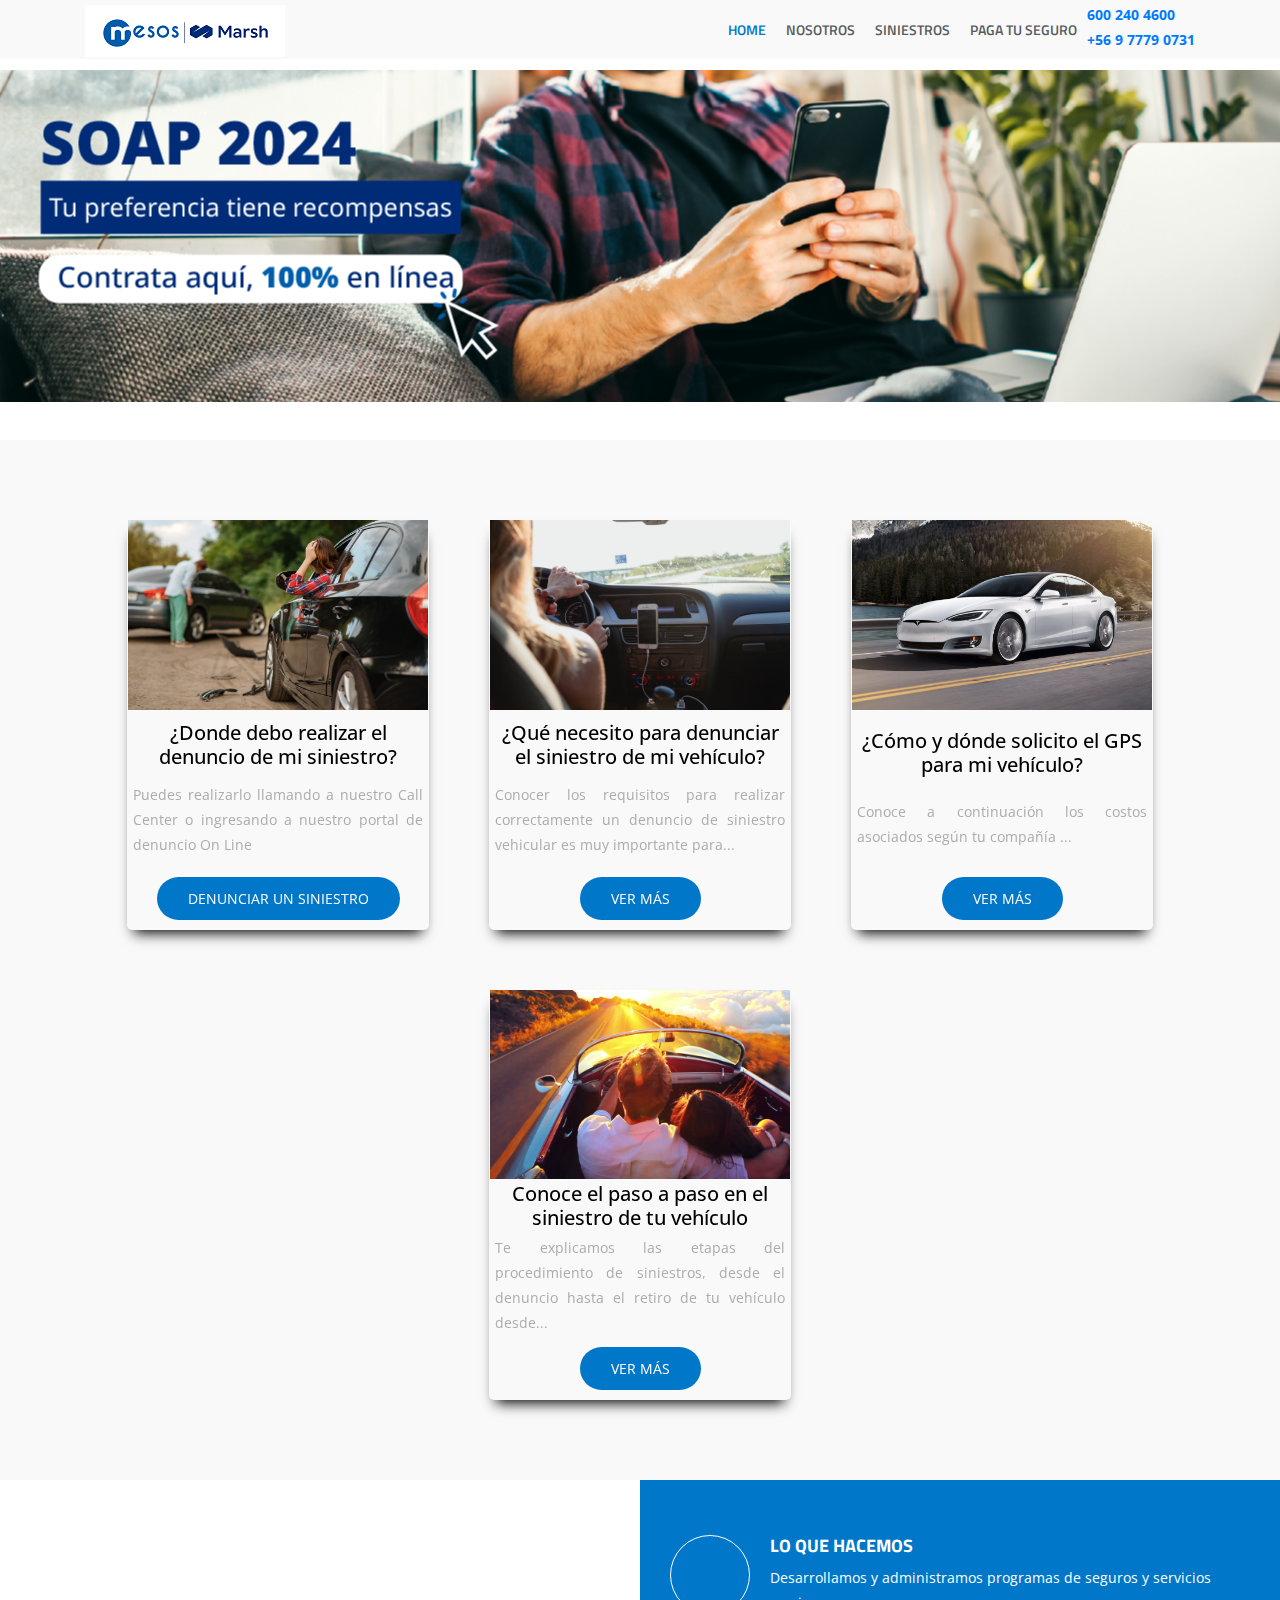
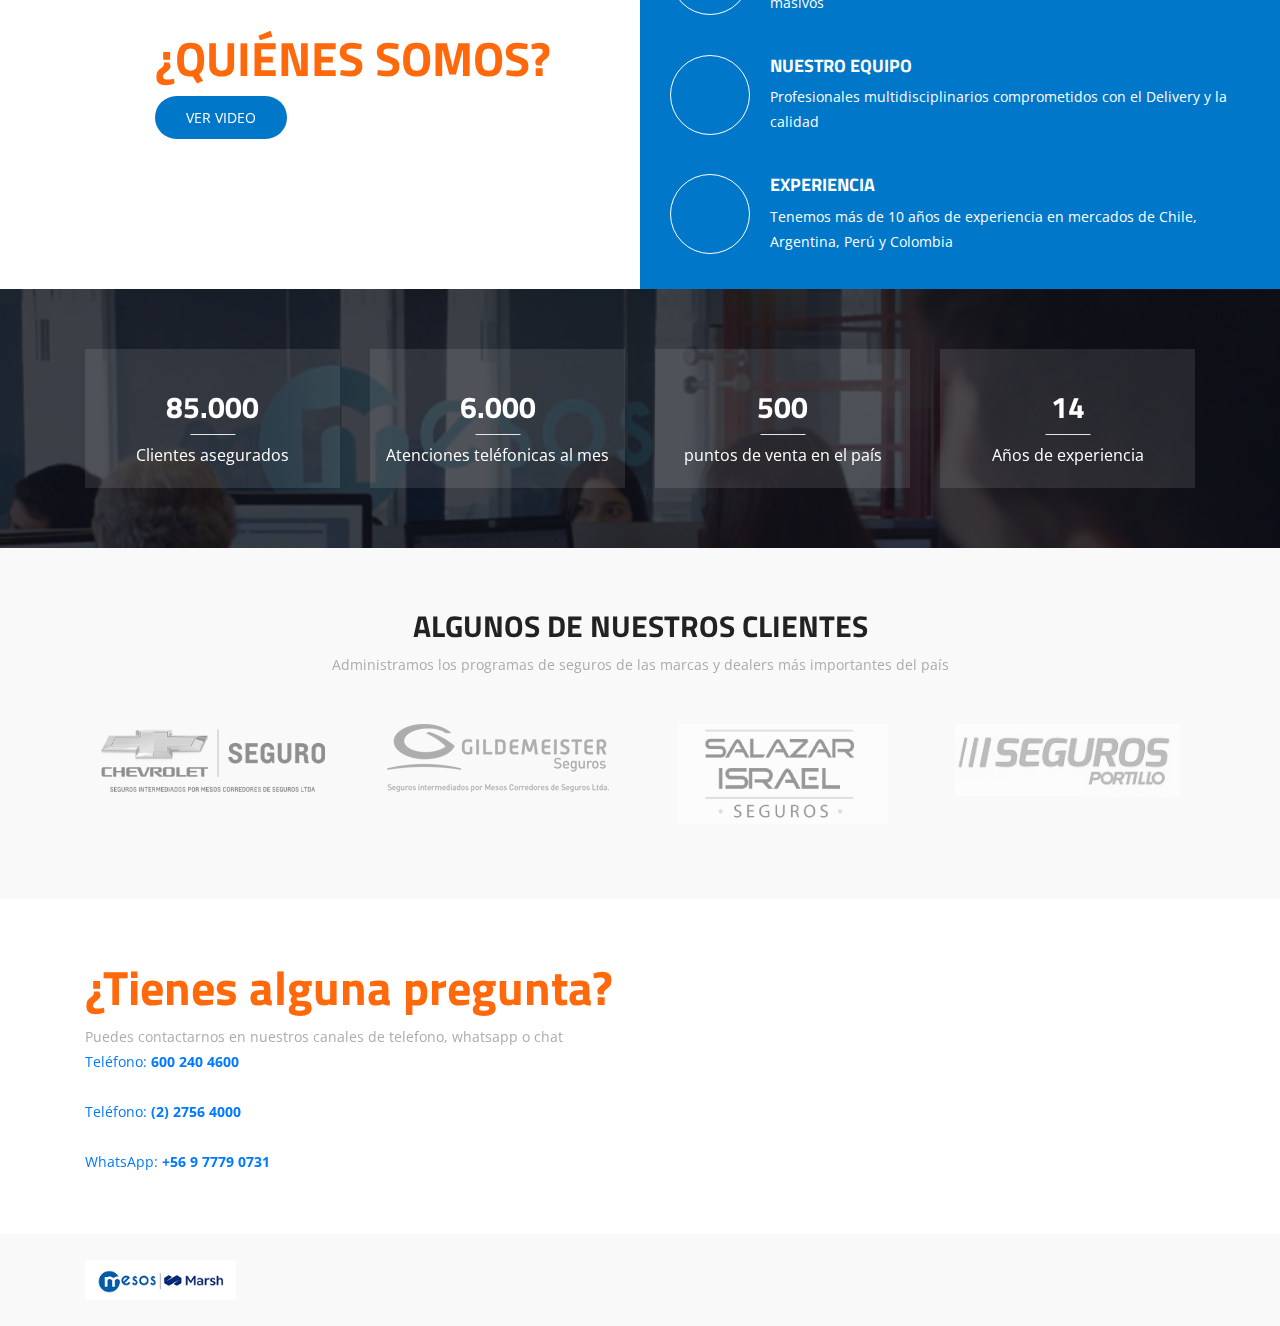
<file: Mesos/index.html>
<!DOCTYPE html>
<html lang="en">
  <head>


    <!-- Required meta tags -->
    <script src="https://assets.flex.twilio.com/releases/flex-webchat-ui/2.9.1/twilio-flex-webchat.min.js" integrity="sha512-yBmOHVWuWT6HOjfgPYkFe70bboby/BTj9TGHXTlEatWnYkW5fFezXqW9ZgNtuRUqHWrzNXVsqu6cKm3Y04kHMA==" crossorigin  ></script> 
   <!-- <script src="assets/js/twilio-flex-webchat.min.js" integrity="sha512-yBmOHVWuWT6HOjfgPYkFe70bboby/BTj9TGHXTlEatWnYkW5fFezXqW9ZgNtuRUqHWrzNXVsqu6cKm3Y04kHMA==" crossorigin  nonce="rAnd0m"></script>-->
    <meta charset="utf-8">
    <meta http-equiv="Cache-control" content="public">
    <meta name="viewport" content="width=device-width, initial-scale=1, shrink-to-fit=no">
    <!---<meta http-equiv="Content-Security-Policy" content="default-src *;
    img-src * 'self' data: https: http:;
    script-src 'self'  *;
    style-src  'self' *">
	
<!-- Google Tag Manager 
<script nonce='rAnd0m'>(function(w,d,s,l,i){w[l]=w[l]||[];w[l].push({'gtm.start':
  new Date().getTime(),event:'gtm.js'});var f=d.getElementsByTagName(s)[0],
  j=d.createElement(s),dl=l!='dataLayer'?'&l='+l:'';j.async=true;j.src=
  'https://www.googletagmanager.com/gtm.js?id='+i+dl;var n=d.querySelector('[nonce]');
  n&&j.setAttribute('nonce',n.nonce||n.getAttribute('nonce'));f.parentNode.insertBefore(j,f);
  })(window,document,'script','dataLayer','GTM-KR6VJGJ');</script>



<script nonce='rAnd0m'>(function(w,d,s,l,i){w[l]=w[l]||[];w[l].push({'gtm.start':
  new Date().getTime(),event:'gtm.js'});var f=d.getElementsByTagName(s)[0],
  j=d.createElement(s),dl=l!='dataLayer'?'&l='+l:'';j.async=true;j.src=
  'https://www.googletagmanager.com/gtm.js?id='+i+dl;var n=d.querySelector('[nonce]');
  n&&j.setAttribute('nonce',n.nonce||n.getAttribute('nonce'));f.parentNode.insertBefore(j,f);
  })(window,document,'script','dataLayer','GTM-TJVGHRG');</script>
  End Google Tag Manager -->


    <title>Mesos Seguros</title>

<link rel="shortcut icon" href="/favicon.ico" type="image/x-icon">
<link rel="icon" href="/favicon.ico" type="image/x-icon">

    <!-- Bootstrap CSS -->
    <link rel="stylesheet"   href="assets/css/bootstrap.min.css" >
    <!-- Icon 
    <link rel="stylesheet"  href="assets/fonts/line-icons.css">-->
    <!-- Slicknav -->
    <link rel="stylesheet" href="assets/css/slicknav.css">
    <!-- Owl carousel -->
    <link rel="stylesheet"  href="assets/css/owl.carousel.min.css">
    <link rel="stylesheet"  href="assets/css/owl.theme.css">
    
    <link rel="stylesheet" href="assets/css/magnific-popup.css">
    <link rel="stylesheet"  href="assets/css/nivo-lightbox.css">
    <!-- Animate -->
    <link rel="stylesheet"  href="assets/css/animate.css">
    <!-- Main Style -->
    <link rel="stylesheet"  href="assets/css/main.css">
    <!-- Responsive Style -->
    <link rel="stylesheet"  href="assets/css/responsive.css">
    <!-- Style lamding-->
    <link rel="stylesheet" href="assets/css/style-landing.css">

  </head>
  <body>
	<!-- Google Tag Manager (noscript) -->
	<noscript><iframe src="https://www.googletagmanager.com/ns.html?id=GTM-KR6VJGJ"
	height="0" width="0" style="display:none;visibility:hidden"></iframe></noscript>
	<!-- End Google Tag Manager (noscript) -->
	 <!-- Google Tag Manager (noscript) -->
	<noscript><iframe src="https://www.googletagmanager.com/ns.html?id=GTM-TJVGHRG"
	height="0" width="0" style="display:none;visibility:hidden"></iframe></noscript>
	<!-- End Google Tag Manager (noscript) -->
    <!-- Header Area wrapper Starts -->
    <header id="header-wrap">
      <!-- Navbar Start -->
      <nav class="navbar navbar-expand-md bg-inverse fixed-top scrolling-navbar">
        <div class="container">
          <!-- Brand and toggle get grouped for better mobile display -->
          <a href="index.html" class="navbar-brand"><img src="assets/img/logo.png" alt=""></a>       
          <button class="navbar-toggler" type="button" data-toggle="collapse" data-target="#navbarCollapse" aria-controls="navbarCollapse" aria-expanded="false" aria-label="Toggle navigation">
            <i class="lni-menu"></i>
          </button>
          <div class="collapse navbar-collapse" id="navbarCollapse">
            <ul class="navbar-nav mr-auto w-100 justify-content-end clearfix">
              <li class="nav-item active">
                <a class="nav-link" href="#hero-area">
                  Home
                </a>
              </li>
              <li class="nav-item">
                <a class="nav-link" href="#feature">
                  Nosotros
                </a>
              </li>
              <li class="nav-item">
                <a class="nav-link" href="https://denuncio.mesos.cl/DenuncioWeb/?token=1234&utm_source=MesosCL&utm_medium=BotonDenunciarHome1&utm_campaign=Derivacion" target="_blank">
                  Siniestros
                </a>
              </li>
                   <li class="nav-item">
                <a href="https://www.mesos.cl/PagaTuSeguro/?utm_source=MesosCL&utm_medium=BotonPagarHome&utm_campaign=Derivacion" target="_blank" class="nav-link" >
                  PAGA TU SEGURO
                </a>
              </li>
			  <li class="nav-item float-right">     
				<i class="lni-phone-handset"></i><a href="#"><strong> 600 240 4600</strong> </a> </br>
				<i class="lni-bubble"></i> <a href="https://wa.me/56977790731" target="_blank" ><strong> +56 9 7779 0731</strong> </a></li>
            </ul>
          </div>
        </div>
      </nav>
      <!-- Navbar End -->

      <!-- Hero Area Start -->
      <div id="hero-area-Soap_1" class="hero-area-bg" href="https://marsh.soapcorredores.cl/home" target="_blank">
        <div class="container">
          <div class="row">
            <div class="col-md-12 col-sm-12">
              <div class="contents text-center">
				<h2>
					<a href="https://marsh.soapcorredores.cl/home?utm_source=MesosCL&utm_medium=BotonSoapHome&utm_campaign=Derivacion" target="_blank" class="botonbanner"> 
						<span class="link_soap"></span>					
					</a>
				</h2>
                <!--h2 class="head-title wow fadeInUp">Tranquilidad para disfrutar hoy!</h2-->
                <!--div class="header-button wow fadeInUp" data-wow-delay="0.3s">
                  <a href="#services" class="btn btn-common">Explore</a>
                </div-->
              </div>
              <!--<div class="img-thumb text-center wow fadeInUp" data-wow-delay="0.6s">
                <img class="img-fluid" src="assets/img/hero-1.png" alt="">
              </div>-->
            </div>
          </div>
        </div>
      </div>
      <!-- Hero Area End -->

    </header>
    <!-- Header Area wrapper End -->
	<div id="new-blog" class="bg-gray">
		<div class="blog-article wow fadeInLeft animated animated box-cont-1" data-wow-delay="0.3s">
			<img src="./img/foto-choque.jpg" alt="Miniatura">
			<h5>¿Donde debo realizar el denuncio de mi siniestro?</h5>
			<p>Puedes realizarlo llamando a nuestro Call Center o ingresando a nuestro portal de denuncio On Line </p>
			<a href="https://denuncio.mesos.cl/DenuncioWeb/?token=1234&utm_source=MesosCL&utm_medium=BotonDenunciarHome&utm_campaign=Derivacion" target="_blank" class="btn btn-common">Denunciar un Siniestro</a>
		</div>
	
		<div class="blog-article wow fadeInLeft animated animated box-cont-2" data-wow-delay="0.3s">
			<img src="./assets/img/articles/gps.jpg" alt="Miniatura">
			<h5>¿Qué necesito para denunciar el siniestro de mi vehículo?</h5>
			<p>Conocer los requisitos para realizar correctamente un denuncio 
				de siniestro vehicular es muy importante para... </p>
			<a href="/articulos/documentos-siniestro.html" class="btn btn-common">Ver más</a>
		</div>

		<div class="blog-article wow fadeInLeft animated animated box-cont-3" data-wow-delay="0.6s" >
			<img src="./assets/img/articles/car-documentos.jpg" alt="Miniatura">
			<h5>¿Cómo y dónde solicito el GPS para mi vehículo?</h5>
			<p>Conoce a continuación los costos asociados según tu compañía ...</p>
			<a href="/articulos/gps.html" class="btn btn-common">Ver más</a>
		</div>

		<div class="blog-article wow fadeInLeft animated animated box-cont-4" data-wow-delay="0.6s" >
			<img src="./assets/img/articles/carhero2.jpg" alt="Miniatura">
			<h5>Conoce el paso a paso en el siniestro de tu vehículo</h5>
			<p>Te explicamos las etapas del procedimiento de siniestros, 
				desde el denuncio hasta el retiro de tu vehículo desde... </p>
			<a href="/articulos/paso-a-paso-siniestro.html" class="btn btn-common">Ver más</a>
		</div>
	</div>
		
    <!-- Feature Section Start -->
    <div id="feature">
      <div class="container-fluid">
        <div class="row">
          <div class="col-lg-6 col-md-12 col-sm-12">
            <div class="text-wrapper">
              <div>
                <h2 class="title-hl wow fadeInLeft" data-wow-delay="0.3s">¿QUIÉNES SOMOS?</h2>
                <!--<p class="mb-4">Tenemos más de 10 años de experiencia en mercados de Chile, Argentina, Perú y Colombia</p>-->
                <a href="https://www.youtube.com/embed/ssaeAvTJ7J4?" target="_blank" class="btn btn-common">Ver Video</a>
              </div>
            </div>
          </div>
          <div class="col-lg-6 col-md-12 col-sm-12 padding-none feature-bg">
            <div class="feature-thumb">
              <div class="feature-item wow fadeInDown" data-wow-duration="1000ms" data-wow-delay="300ms">
                <div class="icon">
                  <i class="lni-car"></i>
                </div>
                <div class="feature-content">
                  <h3>Lo que hacemos</h3>
                  <p>Desarrollamos y administramos programas de seguros y servicios masivos</p>
                </div>
              </div>
              <div class="feature-item wow fadeInDown" data-wow-duration="1000ms" data-wow-delay="500ms">
                <div class="icon">
                  <i class="lni-users"></i>
                </div>
                <div class="feature-content">
                  <h3>NUESTRO EQUIPO</h3>
                  <p>Profesionales multidisciplinarios comprometidos con el Delivery y la calidad</p>
                </div>
              </div>
              <div class="feature-item wow fadeInDown" data-wow-duration="1000ms" data-wow-delay="700ms">
                <div class="icon">
                  <i class="lni-medall-alt"></i>
                </div>
                <div class="feature-content">
                  <h3>experiencia</h3>
                  <p>Tenemos más de 10 años de experiencia en mercados de Chile, Argentina, Perú y Colombia</p>
                </div>
              </div>
            </div>
          </div>
        </div>
      </div>
    </div>
    <!-- Feature Section End -->

      <!-- Start Video promo Section -->
   <!-- <section class="video-promo section-padding">
      <div class="overlay"></div>
      <div class="container">
        <div class="row">
          <div class="col-md-12 col-sm-12">
            <div class="video-promo-content text-center wow fadeInUp" data-wow-delay="0.3s">
              <a href="https://www.youtube.com/embed/ssaeAvTJ7J4? class="video-popup"><i class="lni-film-play"></i></a>
              <h2 class="mt-3 wow zoomIn" data-wow-duration="1000ms" data-wow-delay="100ms">Watch Video</h2>
            </div>
          </div>
        </div>
      </div>
    </section>
    <!-- End Video Promo Section -->


    <!-- Counter Section Start -->
    <section id="counter" class="section-padding">
      <div class="overlay"></div>
      <div class="container">
        <div class="row justify-content-between">
          <div class="col-lg-12 col-md-12 col-xs-12">
            <div class="row">
              <!-- Start counter -->
              <div class="col-lg-3 col-md-6 col-xs-12">
                <div class="counter-box wow fadeInUp" data-wow-delay="0.2s">
                  <div class="icon-o"><i class="lni-users"></i></div>
                  <div class="fact-count">
                    <h3><span class="counter">85.000</span></h3>
                    <p>Clientes asegurados</p>
                  </div>
                </div>
              </div>
              <!-- End counter -->
              <!-- Start counter -->
              <div class="col-lg-3 col-md-6 col-xs-12">
                <div class="counter-box wow fadeInUp" data-wow-delay="0.4s">
                  <div class="icon-o"><i class="lni-headphone-alt"></i></div>
                  <div class="fact-count">
                    <h3><span class="counter">6.000</span></h3>
                    <p>Atenciones teléfonicas al mes</p>
                  </div>
                </div>
              </div>
              <!-- End counter -->
              <!-- Start counter -->
              <div class="col-lg-3 col-md-6 col-xs-12">
                <div class="counter-box wow fadeInUp" data-wow-delay="0.6s">
                  <div class="icon-o"><i class="lni-map-marker"></i></div>
                  <div class="fact-count">
                    <h3><span class="counter">500</span></h3>
                    <p>puntos de venta en el país</p>
                  </div>
                </div>
              </div>
              <!-- End counter -->
              <!-- Start counter -->
              <div class="col-lg-3 col-md-6 col-xs-12">
                <div class="counter-box wow fadeInUp" data-wow-delay="0.8s">
                  <div class="icon-o"><i class="lni-cup"></i></div>
                  <div class="fact-count">
                    <h3><span class="counter">14</span></h3>
                    <p>Años de experiencia</p>
                  </div>
                </div>
              </div>
              <!-- End counter -->
            </div>
          </div>
        </div>
      </div>
    </section>
    <!-- Counter Section End -->

   
    
    <!-- Clients Section Start -->
    <div id="clients" class="section-padding bg-gray">
      <div class="container">
        <div class="section-header text-center">
          <h2 class="section-title wow fadeInDown" data-wow-delay="0.3s">ALGUNOS DE NUESTROS CLIENTES</h2>
          <p>Administramos los programas de seguros de las marcas y dealers más importantes del país</p>
        </div>
        <div class="row text-align-">
          <div class="col-lg-3 col-md-3 col-xs-12 wow fadeInUp" data-wow-delay="0.3s">
            <div class="client-item-wrapper">
              <img class="img-fluid" src="assets/img/clients/img1.png" alt="">
            </div>
          </div>
          <div class="col-lg-3 col-md-3 col-xs-12 wow fadeInUp" data-wow-delay="0.6s">
            <div class="client-item-wrapper">
              <img class="img-fluid" src="assets/img/clients/img2.png" alt="">
            </div>
          </div>
          <div class="col-lg-3 col-md-3 col-xs-12 wow fadeInUp" data-wow-delay="0.9s">
            <div class="client-item-wrapper">
              <img class="img-fluid" src="assets/img/clients/img3.png" alt="">
            </div>
          </div>
          <div class="col-lg-3 col-md-3 col-xs-12 wow fadeInUp" data-wow-delay="1.2s">
            <div class="client-item-wrapper">
              <img class="img-fluid"  src="assets/img/clients/img4.png" alt="">
            </div>
          </div>
        </div>
      </div>
    </div>
    <!-- Clients Section End -->

    <!-- Contact Section Start -->
    <section id="contact" class="section-padding">    
      <div class="container">
        <!--div class="row contact-form-area wow fadeInUp" data-wow-delay="0.4s">          
          <div class="col-md-6 col-lg-6 col-sm-12">
            <div class="contact-block">
              
              <iframe src="https://www.google.com/maps/embed?pb=!1m18!1m12!1m3!1d3331.394329454718!2d-70.61861658480224!3d-33.38687508079208!2m3!1f0!2f0!3f0!3m2!1i1024!2i768!4f13.1!3m3!1m2!1s0x0%3A0x933907237dc5bace!2sMesos%20Gestion%20y%20Servicios!5e0!3m2!1ses!2scl!4v1579533834580!5m2!1ses!2scl" width="540" height="330" frameborder="0" style="border:0;" allowfullscreen=""></iframe>
              
              
            </div>
          </div-->
          <!--div class="col-md-6 col-lg-6 col-sm-12"-->
            <div class="contact-right-area wow fadeIn">
              <div class="contact-title">
                <h1>¿Tienes alguna pregunta?</h1>
                <p>Puedes contactarnos en nuestros canales de telefono, whatsapp o chat </br>
              
              <div class="contact-right">
                
               <!-- <div class="single-contact">
                  <div class="contact-icon">
                    <i class="lni-envelope"></i>
                  </div>
                  <p><a href="#">Email:  </a></p>
                </div>-->
                <div class="single-contact">
                  <div class="contact-icon">
                    <p> <i class="lni-phone-handset"></i><a href="#">  Teléfono: <strong>600 240 4600</strong> </a> </p></br>
					<p> <i class="lni-mobile"></i><a href="#">  Teléfono: <strong>(2) 2756 4000</strong></a> </p>
                  </div>
                </div>
				</br>
                <div class="single-contact">
                  <div class="contact-icon">
                    <i class="lni-bubble"></i> <a href="https://wa.me/56977790731">  WhatsApp: <strong>+56 9 7779 0731</strong> </a>
                  </div>
                </div>
              </div>
            </div>
          <!--/div-->
        </div>
      </div> 
    </section>
    <!-- Contact Section End -->
    
    <!-- Copyright Section Start -->
    <div class="copyright">
		<div class="container">
			<div class="row">
				<div class="col-lg-4 col-md-3 col-xs-12">
					<div class="footer-logo">
						<img src="assets/img/logo.png" alt="">
					</div>
				</div>
				<!--<div class="col-lg-4 col-md-4 col-xs-12">     
					<div class="social-icon text-center">
						<a class="facebook" href="#"><i class="lni-facebook-filled"></i></a>
						<a class="twitter" href="#"><i class="lni-twitter-filled"></i></a>
						<a class="instagram" href="#"><i class="lni-instagram-filled"></i></a>
						<a class="linkedin" href="#"><i class="lni-linkedin-filled"></i></a>
					</div>
				</div>





				<div class="footer_textos">
					<table width="100%" border="0">
						<tbody>
							<tr>
								<td>   <p style="text-align:center; color:#333"><a style="color:#333; text-decoration:underline;" href="POLIZA_GARANTIA.PDF" target="_blank"><strong>PÓLIZA DE GARANTÍA</strong></a></p></td>
								<td>            <p style="text-align:center; color:#333"><a style="color:#333; text-decoration:underline;" href="/diversificacion/NOTA_DIVERSIFICACION_DE_CARTERA_DIC_2021.pdf" target="_blank"><strong>DIVERSIFICACIÓN DE CARTERA</strong></a></p></td>
								<td>   <p style="text-align:center; color:#333"><a style="color:#333; text-decoration:underline;" href="POLIZA_RESPONSABILIDAD_CIVIL.PDF" target="_blank"><strong>PÓLIZA RESPONSABILIDAD CIVIL</strong></a></p></td>
							</tr>
						</tbody>
					</table>
					<p style="color:#333;">Mesos Corredores de Seguros</p>
					<p style="color:#333;">2024 Todos los derechos reservados</p>
				</div>   -->
			</div>
		</div>
    </div>
    <!-- Copyright Section End -->

    <!-- Go to Top Link -->
   <!--a href="#" class="back-to-top">
    	<i class="lni-arrow-up"></i>
    </a-->
    
    <!-- Preloader -->
   <div id="preloader">
      <div class="loader" id="loader-1"></div>
    </div>
    
    <!-- End Preloader -->
    
    <!-- jQuery first, then Popper.js, then Bootstrap JS -->
    <script src="assets/js/jquery-3-7-1.js"></script>
    <script src="assets/js/popper.min.js"></script>
    <script src="assets/js/bootstrap.min.js"></script>
    <script src="assets/js/owl.carousel.min.js"></script>
    <script src="assets/js/jquery.mixitup.js"></script>
    <script src="assets/js/wow.js"></script>
    <script src="assets/js/jquery.nav.js"></script>
    <script src="assets/js/scrolling-nav.js"></script>
    <script src="assets/js/jquery.easing.min.js"></script>
    <script src="assets/js/jquery.counterup.min.js"></script>  
    <script src="assets/js/nivo-lightbox.js"></script>     
    <script src="assets/js/jquery.magnific-popup.min.js"></script>     
    <script src="assets/js/waypoints.min.js"></script>   
    <script src="assets/js/jquery.slicknav.js"></script>
    <script src="assets/js/main.js"></script>
    <script src="assets/js/form-validator.min.js"></script>
    <script src="assets/js/contact-form-script.min.js"></script>
    <script src="assets/js/twilio.js"></script>
   <!-- <script nonce="rAnd0m">
			const appConfig = {
				accountSid:"ACa7edc79e5c26fb25731480185db30acd",
				flexFlowSid:"FOabe861b18111868f5216b4fee8c508d6",
				disableLocalStorage: true,
				available: true,
				colorTheme: {
					baseName: "BlueMediumTheme"
				},
				chatFriendlyName:"WebChat_Test_CL",
				context: {
					friendlyName: "Web"
				}
			};
			
			Twilio.FlexWebChat.EntryPoint.defaultProps.tagline='Hablemos';
			Twilio.FlexWebChat.MainContainer.defaultProps.width='350px';
			Twilio.FlexWebChat.MainContainer.defaultProps.height='450px';
			Twilio.FlexWebChat.MainContainer.defaultProps.showNotificationBar=true;

			Twilio.FlexWebChat.MainHeader.defaultProps.titleText="Tu centro de ayuda"; //mofifica el titulo del chat.
			Twilio.FlexWebChat.MainHeader.defaultProps.imageUrl='https://staticcl1.fidelizador.com/mesos/soapbci/mesos/Logo_Mesos.png'; //Modifica la imagen del logo del chat.
			
			Twilio.FlexWebChat.MessagingCanvas.defaultProps.predefinedMessage.body='Hola!!! Bienvenido a MCenter!!\nSoy tu asistente virtual 🤖 y tratare de ayudarte 🦾!\nRecuerda que toda la información que compartas estara cifrada y protegida para tu seguridad 🛡️.\n\nDime con que puedo ayudarte:\n💥 1. Denunciar un Siniestro\n🪙 2. Realizar Pagos\n📝 3. Consultar tus seguros\n🚒 4. Solicitar Asistencias\n📩 5. Descargar mi Póliza\n🤔 6. Preguntas Frecuentes\n☀️ 9. Saber el clima\n🧐 0. Otras Consultas';

			Twilio.FlexWebChat.MessagingCanvas.defaultProps.showWelcomeMessage=false; //Oculta el mensaje de "bienvenida"
			
			Twilio.FlexWebChat.MessagingCanvas.defaultProps.memberDisplayOptions={
				yourDefaultName: 'Usted',
				theirDefaultName: 'MCenter WebChatBot',
				yourFriendlyNameOverride: false,
				theirFriendlyNameOverride: false
			};
			
			Twilio.FlexWebChat.MessagingCanvas.defaultProps.MessageStyle ="Minimal";
			
			Twilio.FlexWebChat.MessageInput.defaultProps.sendButtonAriaProps = {
				ariaLabel: "Enviar Mensaje",
				ariaLive: Twilio.FlexWebChat.AriaLive.Polite};

			Twilio.FlexWebChat.MessageInput.defaultProps.textAreaAriaProps = {
					ariaLabel: "Ingresa tu opción",
				ariaLive: Twilio.FlexWebChat.AriaLive.Assertive
			};
			
			Twilio.FlexWebChat.renderWebChat(appConfig);
		</script>
   -->
      
  </body>
</html>
</file>
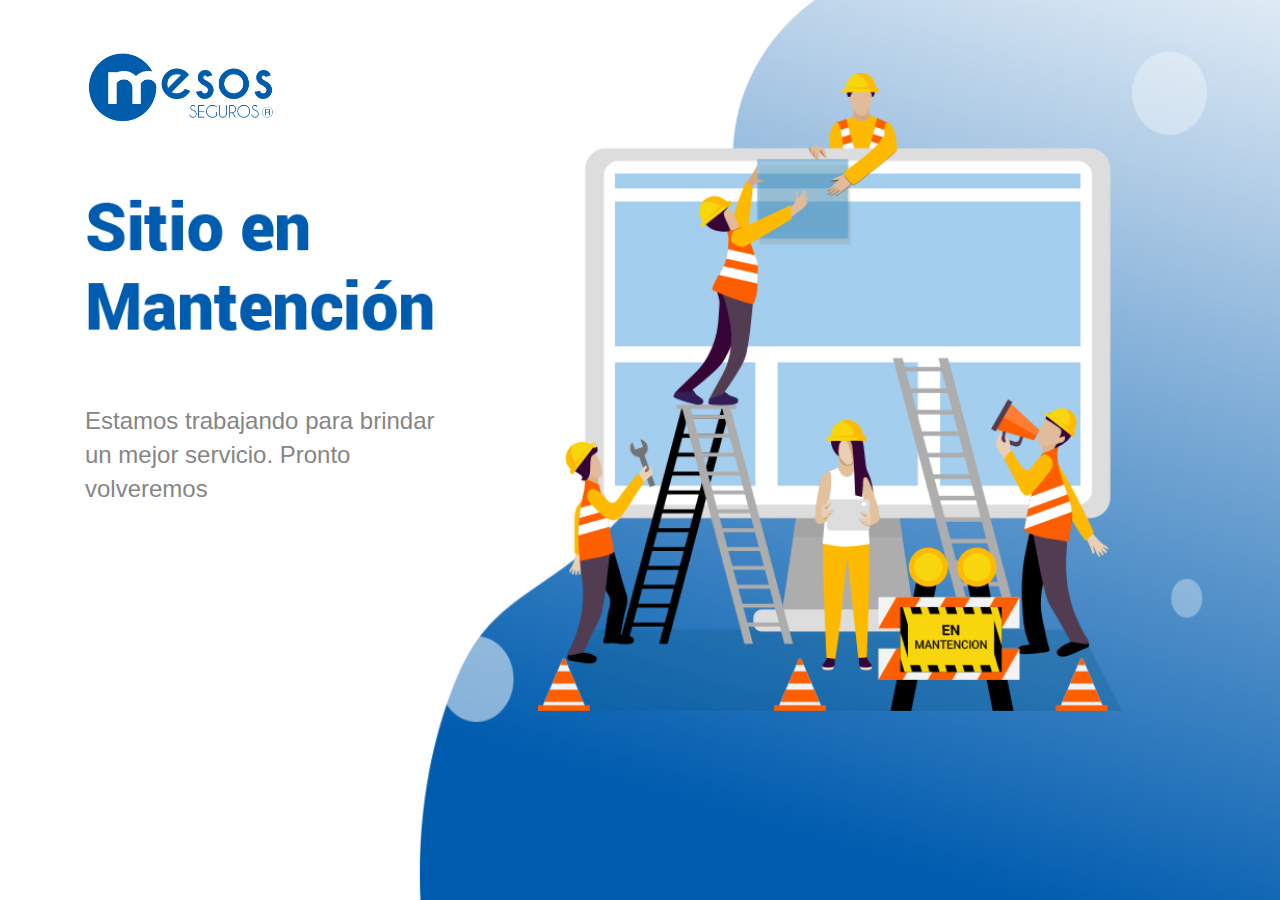
<file: Mesos/Mantencion/index.html>
<!DOCTYPE html>
<html lang="es">
<head>
	<meta charset="UTF-8">
	<title>Mesos | informa</title>
	<meta name="viewport" content="width=device-width, initial-scale=1, shrink-to-fit=no">
	<link rel="icon" href="image/favicon.ico" type="image/x-icon">
	<link rel="shortcut icon" href="image/favicon.ico" type="image/x-icon">
	<link rel="stylesheet" href="css/style.css">
	<link rel="stylesheet" href="css/bootstrap.css">
</head>
<body>
	
	<div class="container">
		<div class="col-md-4 col-sm-4">
			<div class="row">
				<div class="col-md-12">
					<img src="images/logo-mesos.png" class="logo-mesos">
				</div>
			</div>
			<div class="row">
				<div class="col-md-12 cont-sitio">
					<img src="images/mantencion.png"  class="img-responsive center-block" alt="">
				</div>
			</div>
			<div class="row">
				<div class="col-md-12 cont-letras">
					
					<span class="letras">Estamos trabajando para brindar un mejor servicio. Pronto volveremos</span>
				</div>
			</div>
		</div>
		<div class="col-md-8 col-sm-8">
			<img src="images/trabajo.png" class="img-trabajo" alt="">
		</div>
	</div>

<script src="js/jquery.js" type="text/javascript" charset="utf-8" async defer></script>
<script src="js/bootstrap.js" type="text/javascript" charset="utf-8" async defer></script>
</body>
</html>
</file>
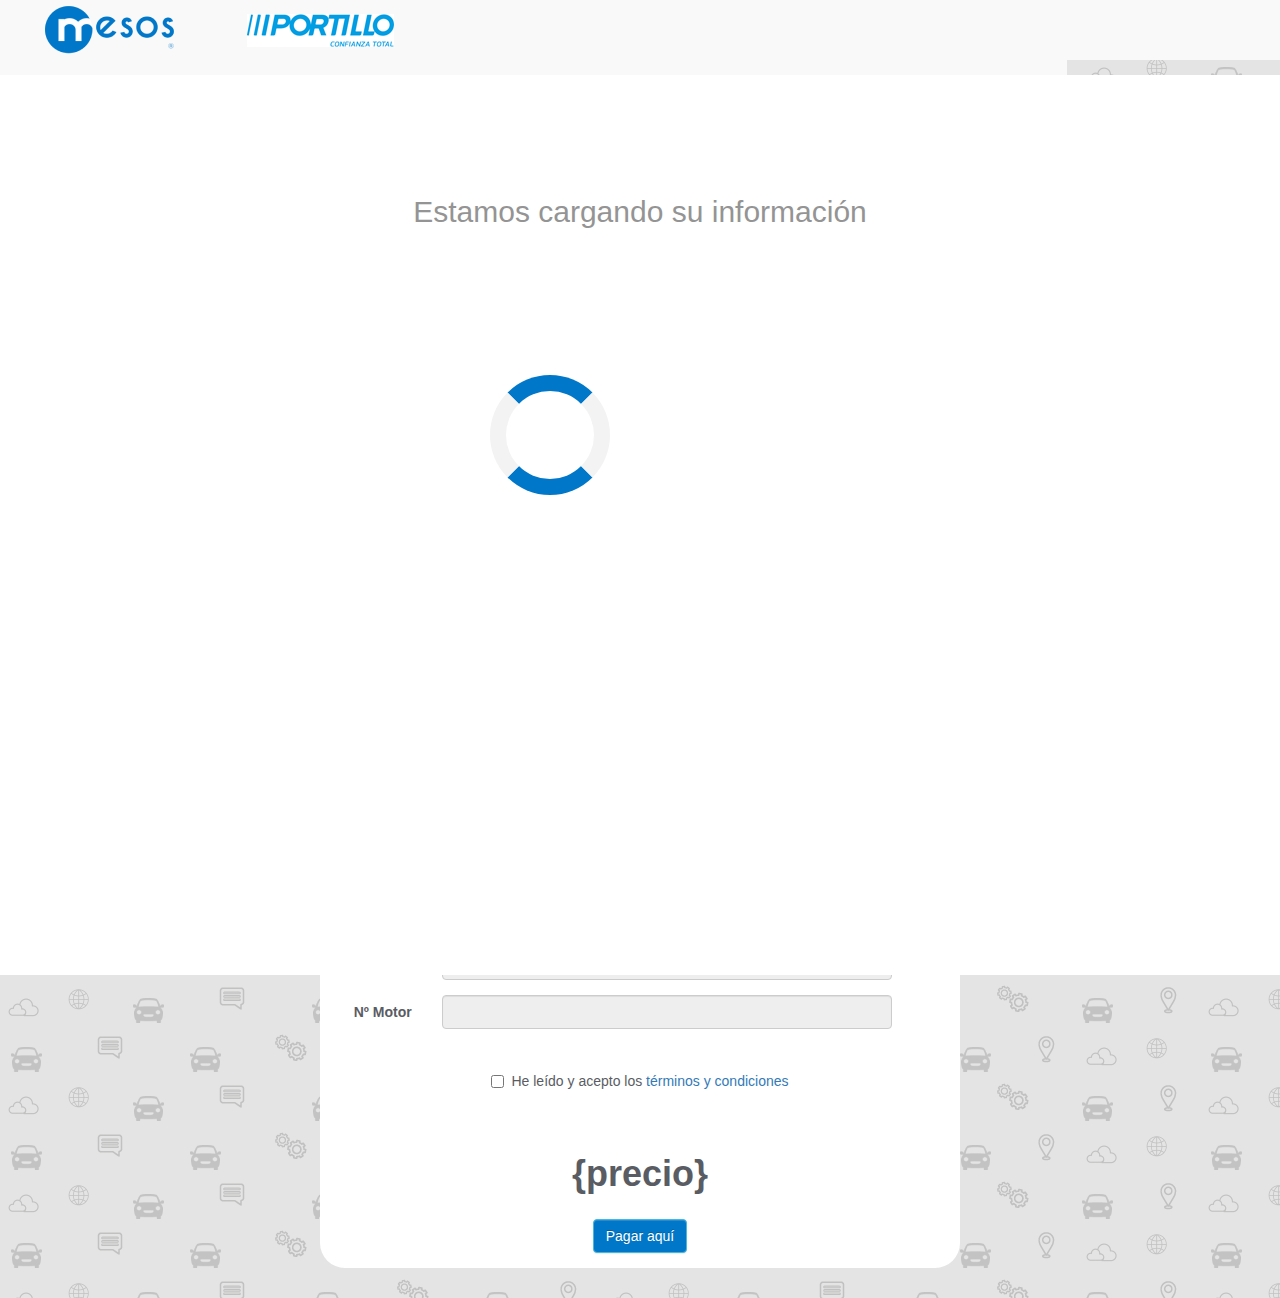
<file: Mesos/assets/soaptest/index.html>
<!DOCTYPE html>
<html lang="en">
   <head>
      <meta charset="UTF-8">
      <meta name="viewport" content="width=device-width, user-scalable=no">
      <meta property="og:title" content="SOAP" />
      <meta property="og:type" content="article" />
      <meta property="og:title" content=" | Contrata tu soap a precio imperdible">
      <meta property="og:description" content="Valída tus datos para contratar tu seguro obligatorio al mejor precio">
      <meta property="og:image" content="https://www.mesos.cl/assets/img/firma/Logo-mesos.png">
      <title>Soap </title>
      <script src="https://code.jquery.com/jquery-3.4.1.js" integrity="sha256-WpOohJOqMqqyKL9FccASB9O0KwACQJpFTUBLTYOVvVU=" crossorigin="anonymous"></script>
      <!-- Latest compiled and minified CSS -->
      <link rel="stylesheet" href="css/bootstrap.min.css">
      <!-- Optional theme -->
      <link rel="stylesheet" href="css/bootstrap-theme.min.css">
      <link rel="stylesheet" href="css/style.css"> 
      <!-- Latest compiled and minified JavaScript -->
      <script src="https://stackpath.bootstrapcdn.com/bootstrap/3.4.1/js/bootstrap.min.js" integrity="sha384-aJ21OjlMXNL5UyIl/XNwTMqvzeRMZH2w8c5cRVpzpU8Y5bApTppSuUkhZXN0VxHd" crossorigin="anonymous"></script>
      <script src="funcion.js" type="text/javascript" charset="utf-8" async defer></script>
      <style type="text/css" media="screen">
         body {
         color: #5a5c63;
         text-align: center;
         }
         input {
         text-align: center;
         color: #5a5c63;
         font-weight: 600;
         }
         #loader {
           border: 16px solid #f3f3f3;
           border-radius: 50%;
           border-top: 16px solid #0077c8;
           border-bottom: 16px solid #0077c8;
           width: 120px;
           height: 120px;
           -webkit-animation: spin 2s linear infinite;
           animation: spin 2s linear infinite;
            position: absolute;
          left: 43%;
          top: 40%;
          transform: translate(-50%, -50%);
          -webkit-transform: translate(-50%, -50%);
         }
         .contenedor-load{
            width: 100%;
            height: 100%;
            position: absolute;
            background-color: white;
            z-index: 9999;
         }
         @-webkit-keyframes spin {
           0% { -webkit-transform: rotate(0deg); }
           100% { -webkit-transform: rotate(360deg); }
         }

         @keyframes spin {
           0% { transform: rotate(0deg); }
           100% { transform: rotate(360deg); }
         }
      </style>
   </head>
   <body>
      <div class="cont-body">
      <div style="background-color:#f9f9f9;height:60px;margin-bottom: 15px; padding-top:5px;">
         <div class="col-md-2 col-sm-12 col-xs-12 " style="float:left; padding-left:20px;" id="logoMesos"><img src="img/logo.png" width="151" height="52"></div>
         <div class="col-md-2 col-sm-12 col-xs-12 " style="float:left; padding-left:20px;" id="logoPortillo"><img src="img/portillo.png" width="151" height="52"></div>
         <div class="col-md-10 col-sm-12 col-xs-12 " style="font-size:18px;padding-top:12px;font-family:Arial, Helvetica, sans-serif;background: #f9f9f9;    margin-bottom: 15px;">
            <span class="col-md-4"><span style="font-size:25px;font-weight: bold;">1</span> Completa los campos</span>
            <span class="col-md-4"><span style="font-size:25px;font-weight: bold;">2</span> Paga tu <strong>SOAP</strong></span>
            <span class="col-md-4"><span style="font-size:25px;font-weight: bold;">3</span> Recibe tu <strong>SOAP</strong> por email</span>
         </div>
      </div>
      <div class="col-md-6 col-md-offset-3 col-sm-6 col-sm-offset-3 col-xs-10 col-xs-offset-1" style="text-align: center;background-color: #FFFFFF;border-radius: 25px; margin-bottom: 30px;">
         <br>
         <h1 style="font-size:25px; font-weight:bold; font-family: sans-serif;background-color: #0077c8;color: #ffffff;padding: 10px;">SOAP 2020</h1>
         <br><br>
         <div style="font-family: sans-serif;font-size: 16px;font-weight: bold; margin-bottom:15px">*COMPLETA LOS CAMPOS EN BLANCO PARA GENERAR TU SOAP</div><br><br>
         <form class="form-horizontal" id="formulario">
            <div class="form-group">
               <label for="inputEmail3" class="col-sm-2 control-label">Propuesta</label>
               <div class="col-sm-9">
                  <input type="text" class="form-control" readonly id="propuestaid" placeholder="">
                  <input type="text" class="form-control"  style="display: none;" readonly id="convenioid" placeholder="">
                  <input type="text" class="form-control"  style="display: none;" readonly id="precioid" placeholder="">
                  <input type="text" class="form-control"  style="display: none;" readonly id="idoperacion" placeholder="">
               </div>
            </div>
            <div class="form-group" id="formNombre">
               <label for="inputEmail3" class="col-sm-2 control-label">Nombres</label>
               <div class="col-sm-9">
                  <input type="text" class="form-control" id="txtNombre" readonly  placeholder="Carlos Pinto">
               </div>
            </div>
            <div class="form-group" id="formPaterno">
               <label for="inputEmail3" class="col-sm-2 control-label">Apellido Paterno</label>
               <div class="col-sm-9">
                  <input type="text" class="form-control" id="txtPaterno" readonly placeholder="Carlos Pinto">
               </div>
            </div>
            <div class="form-group" id="formMaterno">
               <label for="inputEmail3" class="col-sm-2 control-label">Apellido Materno</label>
               <div class="col-sm-9">
                  <input type="text" class="form-control" id="txtMaterno" readonly placeholder="Carlos Pinto">
               </div>
            </div>
            <div class="form-group" >
               <label for="inputPassword3" class="col-sm-2 control-label">Rut</label>
               <div class="col-sm-9">
                  <input type="text" class="form-control" id="txtRut" readonly placeholder="12.123.123-4">
               </div>
            </div>
            <div class="form-group" id="formTelefono">
               <label for="inputPassword3" class="col-sm-2 control-label">Teléfono</label>
               <div class="col-sm-9">
                  <input type="number" class="form-control" id="txtTelefono" placeholder="962 62 172" >
               </div>
            </div>
            <div class="form-group" id="formCorreo">
               <label for="inputPassword3" class="col-sm-2 control-label">Correo</label>
               <div class="col-sm-9">
                  <input type="text" class="form-control" id="txtCorreo" placeholder="micorreo@ejemplo.com" style="text-transform: uppercase;">
               </div>
            </div>
            <br>
            <div class="form-group">
               <h4>Vehículo</h4>
            </div>
            <br>
            <div class="form-group">
               <label for="inputPassword3" class="col-sm-2 control-label">Patente</label>
               <div class="col-sm-9">
                  <input type="text" class="form-control" id="txtPatente" style="text-transform: uppercase;" >
               </div>
            </div>
            <div class="form-group">
               <label for="inputPassword3" class="col-sm-2 control-label">Marca</label>
               <div class="col-sm-9">
                  <input type="text" class="form-control" id="txtMarca"  readonly >
               </div>
            </div>
            <div class="form-group">
               <label for="inputPassword3" class="col-sm-2 control-label">Modelo</label>
               <div class="col-sm-9">
                  <input type="text" class="form-control" id="txtModelo"   readonly>
               </div>
            </div>
            <div class="form-group">
               <label for="inputPassword3" class="col-sm-2 control-label">Año</label>
               <div class="col-sm-9">
                  <input type="text" class="form-control" id="txtAnio"  readonly>
               </div>
            </div>
            <div class="form-group" style="display: none">
               <label for="inputPassword3" class="col-sm-2 control-label">Nº Chasis</label>
               <div class="col-sm-9">
                  <input type="text" class="form-control" id="txtChasis"  readonly>
               </div>
            </div>
            <div class="form-group">
               <label for="inputPassword3" class="col-sm-2 control-label">Nº Motor</label>
               <div class="col-sm-9">
                  <input type="text" class="form-control" id="txtMotor"  readonly>
               </div>
            </div>
            <div class="form-group" style="display: none">
               <label for="inputPassword3" class="col-sm-2 control-label">Color</label>
               <div class="col-sm-9">
                  <input type="text" class="form-control" id="txtColor" readonly>
               </div>
            </div><br>
            <div class="form-group" >
               <div class="checkbox col-xs-8 col-xs-offset-2">
                   <label><input  id="chbx-terminos" type="checkbox" value="">He leído y acepto los <a href="#" data-toggle="modal" data-target="#exampleModalLong">términos y condiciones</a></label>
               </div>
            </div>
           
            
            <div class="form-group">
               <div class="col-sm-offset-2 col-sm-10">
                  <div class="checkbox">
                  </div>
               </div>
            </div>
            <div  id="idPrecio" style="font-size:36px;font-weight: bold;margin-bottom: 20px;">{precio}</div>
            <div class="form-group">
               <div class="col-sm-offset-1 col-sm-10">
                  <button type="button" id="btn-pago" class="btn btn-info">Pagar aquí</button>
               </div>
            </div>
         </form>
      </div>
   </div>
      <div class="contenedor-load"><br><br><br><br><br><h2 style="color: #949494;">Estamos cargando su información</h2>
         <div id="loader">
         </div>
      </div>


      <!-- Modal -->
<div class="modal fade" id="exampleModalLong" tabindex="-1" role="dialog" aria-labelledby="exampleModalLongTitle" aria-hidden="true">
  <div class="modal-dialog" role="document">
    <div class="modal-content">
      <div class="modal-header">
        <button type="button" class="close" data-dismiss="modal" aria-label="Close"><span aria-hidden="true">&times;</span></button>
        <h4 class="modal-title">Términos y Condiciones</h4>
      </div>
      <div class="modal-body" style="text-align: justify;">
         <div id="cont-terminos">
            
         </div>
      </div>
      <div class="modal-footer">
        <button type="button" class="btn btn-default" data-dismiss="modal">Cerrar</button>
      </div>
    </div>
  </div>
</div>




<!-- Modal  Alerta Terminos -->
<div class="modal fade" id="alertaModal" tabindex="-1" role="dialog" aria-labelledby="exampleModalLabel" aria-hidden="true">
  <div class="modal-dialog" role="document">
    <div class="modal-content">
      <div class="modal-header">
        <button type="button" class="close" data-dismiss="modal" aria-label="Close"><span aria-hidden="true">&times;</span></button>
        <h4 class="modal-title">Antes de pagar</h4>
      </div>
      <div class="modal-body">
         Debe leer y aceptar los términos y condiciones para continuar.
      </div>
      <div class="modal-footer">
        <button type="button" class="btn btn-default" data-dismiss="modal">Cerrar</button>
       
      </div>
    </div>
  </div>
</div>

   </body>
</html>
</file>
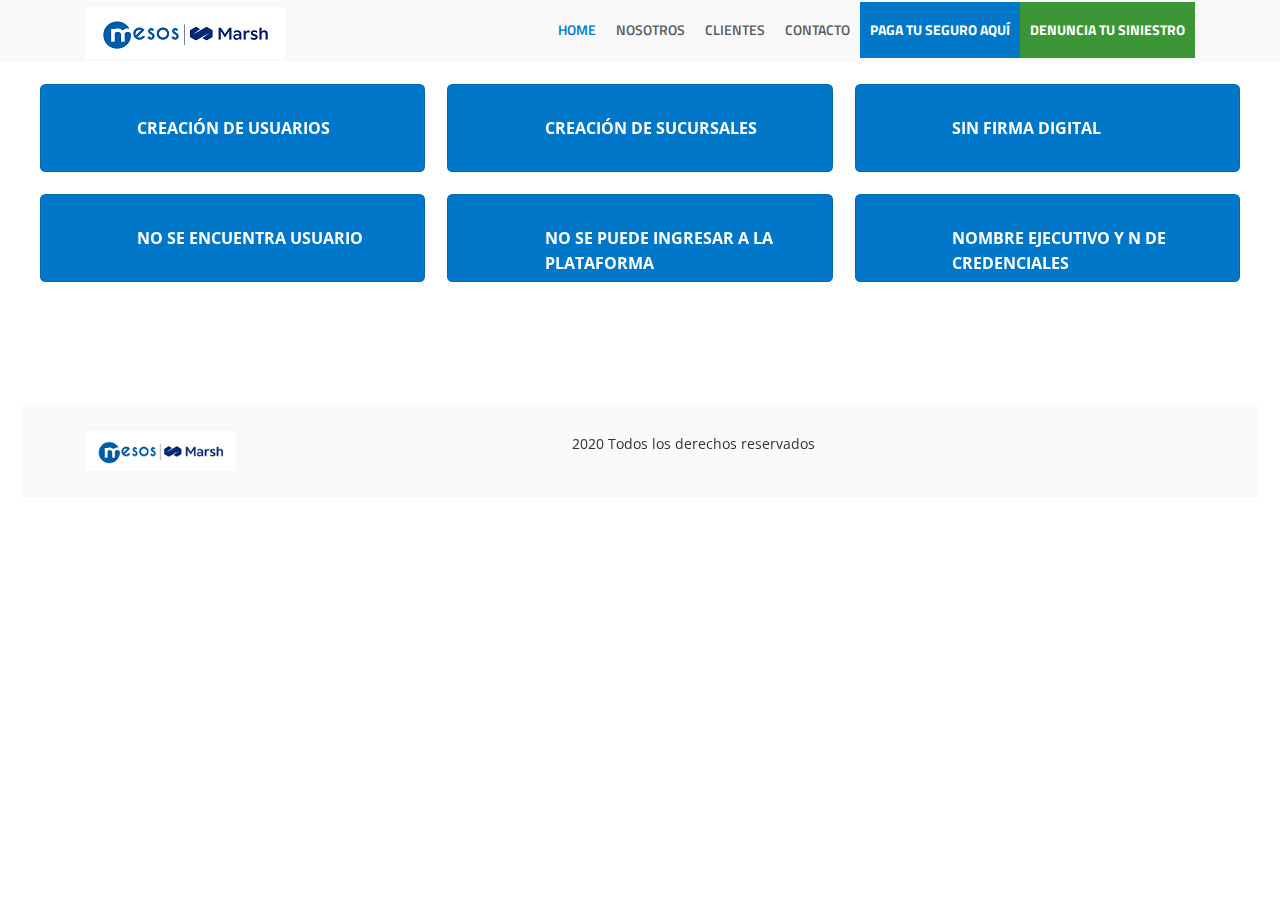
<file: Mesos/soporte.html>
<!DOCTYPE html>
<html lang="en">
  <head>
    <!-- Required meta tags -->
    
    <meta charset="utf-8">
    <meta name="viewport" content="width=device-width, initial-scale=1, shrink-to-fit=no">

    <title>Mesos Seguros</title>

<link rel="shortcut icon" href="/favicon.ico" type="image/x-icon">
<link rel="icon" href="/favicon.ico" type="image/x-icon">

    <!-- Bootstrap CSS -->
    <link rel="stylesheet" href="assets/css/bootstrap.min.css" >
    <!-- Icon -->
    <link rel="stylesheet" href="assets/fonts/line-icons.css">
    <!-- Slicknav -->
    <link rel="stylesheet" href="assets/css/slicknav.css">
    <!-- Owl carousel -->
    <link rel="stylesheet" href="assets/css/owl.carousel.min.css">
    <link rel="stylesheet" href="assets/css/owl.theme.css">
    
    <link rel="stylesheet" href="assets/css/magnific-popup.css">
    <link rel="stylesheet" href="assets/css/nivo-lightbox.css">
    <!-- Animate -->
    <link rel="stylesheet" href="assets/css/animate.css">
    <!-- Main Style -->
    <link rel="stylesheet" href="assets/css/main.css">
    <!-- Responsive Style -->
    <link rel="stylesheet" href="assets/css/responsive.css">
<style nonce-"123456789">
html { font-size: 22px; }
body { padding: 1rem; }

.card {
  background-color: #0077c8;
  color: white;
  padding: 1rem;
  height: 4rem;
    padding-left:25%;
  padding-top:8%;
  font-size:16px;
  font-weight:bold;
}

.cards {
  max-width: 1200px;
  margin: 0 auto;
  display: grid;
  grid-gap: 1rem;
  grid-template-columns: repeat(auto-fit, minmax(300px, 1fr));
  margin-top:5%;
  margin-bottom:10%;

}
</style>
  </head>
  <body>

    <!-- Header Area wrapper Starts -->
    <header id="header-wrap">
      <!-- Navbar Start -->
      <nav class="navbar navbar-expand-md bg-inverse fixed-top scrolling-navbar">
        <div class="container">
          <!-- Brand and toggle get grouped for better mobile display -->
          <a href="index.html" class="navbar-brand"><img src="assets/img/logo.png" alt=""></a>       
          <button class="navbar-toggler" type="button" data-toggle="collapse" data-target="#navbarCollapse" aria-controls="navbarCollapse" aria-expanded="false" aria-label="Toggle navigation">
            <i class="lni-menu"></i>
          </button>
          <div class="collapse navbar-collapse" id="navbarCollapse">
            <ul class="navbar-nav mr-auto w-100 justify-content-end clearfix">
              <li class="nav-item active">
                <a class="nav-link" href="#hero-area">
                  Home
                </a>
              </li>
              <li class="nav-item">
                <a class="nav-link" href="#feature">
                  Nosotros
                </a>
              </li>
             <!-- <li class="nav-item">
                <a class="nav-link" href="#services">
                  Services
                </a>
              </li>-->

              <!--</li>
              <li class="nav-item">
                <a class="nav-link" href="#pricing">
                  Pricing
                </a>
              </li>
              <li class="nav-item">
                <a class="nav-link" href="#portfolios">
                  Works
                </a>
              </li>
              <li class="nav-item">
                <a class="nav-link" href="#testimonial">
                  Testimonial
                </a>
              </li>-->
              <li class="nav-item">
                <a class="nav-link" href="#clients">
                  Clientes
                </a>
              </li>
              <li class="nav-item">
                <a class="nav-link" href="#contact">
                  Contacto
                </a>
              </li>
                   <li class="nav-item">
                <a href="https://www.mesos.cl/PagaTuSeguro/" target="_blank" class="nav-link" style="background-color:#0077c8; color:#ffffff !important; font-weight:700;">
                  PAGA TU SEGURO AQUÍ
                </a>
              </li>
                                <li class="nav-item">
                <a href=" http://denuncio.mesos.cl/DenuncioWeb/?token=1234" target="_blank" class="nav-link" style="background-color: #3c9636;color: #ffffff !important;font-weight: 700;">
                  DENUNCIA TU SINIESTRO
                </a>
              </li>
            </ul>
          </div>
        </div>
      </nav>
      <!-- Navbar End -->
<div class="cards">
  <div class="card"><a style="color:#FFF;" href="https://cotizacionseguro.typeform.com/to/F8ZWBM6b" target="_blank">CREACIÓN DE USUARIOS</a></div>
  <div class="card"><a style="color:#ffffff;" href="https://cotizacionseguro.typeform.com/to/mG03vBIC" target="_blank">CREACIÓN DE SUCURSALES</a></div>
  <div class="card">SIN FIRMA DIGITAL</div>
  <div class="card">NO SE ENCUENTRA USUARIO</div>
  <div class="card">NO SE PUEDE INGRESAR A LA PLATAFORMA</div>
  <div class="card">NOMBRE EJECUTIVO Y N DE CREDENCIALES</div>

</div>

    
    <!-- Copyright Section Start -->
    <div class="copyright">
      <div class="container">
        <div class="row">
          <div class="col-lg-4 col-md-3 col-xs-12">
            <div class="footer-logo">
              <img src="assets/img/logo.png" alt="">
            </div>
          </div>
          <!--<div class="col-lg-4 col-md-4 col-xs-12">     
            <div class="social-icon text-center">
              <a class="facebook" href="#"><i class="lni-facebook-filled"></i></a>
              <a class="twitter" href="#"><i class="lni-twitter-filled"></i></a>
              <a class="instagram" href="#"><i class="lni-instagram-filled"></i></a>
              <a class="linkedin" href="#"><i class="lni-linkedin-filled"></i></a>
            </div>
          </div>-->
          <div class="col-lg-4 col-md-5 col-xs-12">
            <p style="color:#333;" class="float-right">2020 Todos los derechos reservados</p>
          </div> 
        </div>
      </div>
    </div>
    <!-- Copyright Section End -->

    <!-- Go to Top Link -->
   <!-- <a href="#" class="back-to-top">
    	<i class="lni-arrow-up"></i>
    </a>-->
    
    <!-- Preloader -->
   <!-- <div id="preloader">
      <div class="loader" id="loader-1"></div>
    </div>
    -->
    <!-- End Preloader -->
    
    <!-- jQuery first, then Popper.js, then Bootstrap JS -->
    <script src="assets/js/jquery-min.js"></script>
    <script src="assets/js/popper.min.js"></script>
    <script src="assets/js/bootstrap.min.js"></script>
    <script src="assets/js/owl.carousel.min.js"></script>
    <script src="assets/js/jquery.mixitup.js"></script>
    <script src="assets/js/wow.js"></script>
    <script src="assets/js/jquery.nav.js"></script>
    <script src="assets/js/scrolling-nav.js"></script>
    <script src="assets/js/jquery.easing.min.js"></script>
    <script src="assets/js/jquery.counterup.min.js"></script>  
    <script src="assets/js/nivo-lightbox.js"></script>     
    <script src="assets/js/jquery.magnific-popup.min.js"></script>     
    <script src="assets/js/waypoints.min.js"></script>   
    <script src="assets/js/jquery.slicknav.js"></script>
    <script src="assets/js/main.js"></script>
    <script src="assets/js/form-validator.min.js"></script>
    <script src="assets/js/contact-form-script.min.js"></script>
    
    
    <!--
    <app-widget-root did="mesosseguros@WC" remote="true"></app-widget-root>
<script>
    window.addEventListener('load', function() {
        document.querySelector('app-widget-root').init();
    })
</script>
-->
<!-- <script defer src="https://cdn-widgets.chattigo.com/webchat-widget.js"></script> -->
      
  </body>
</html>
</file>
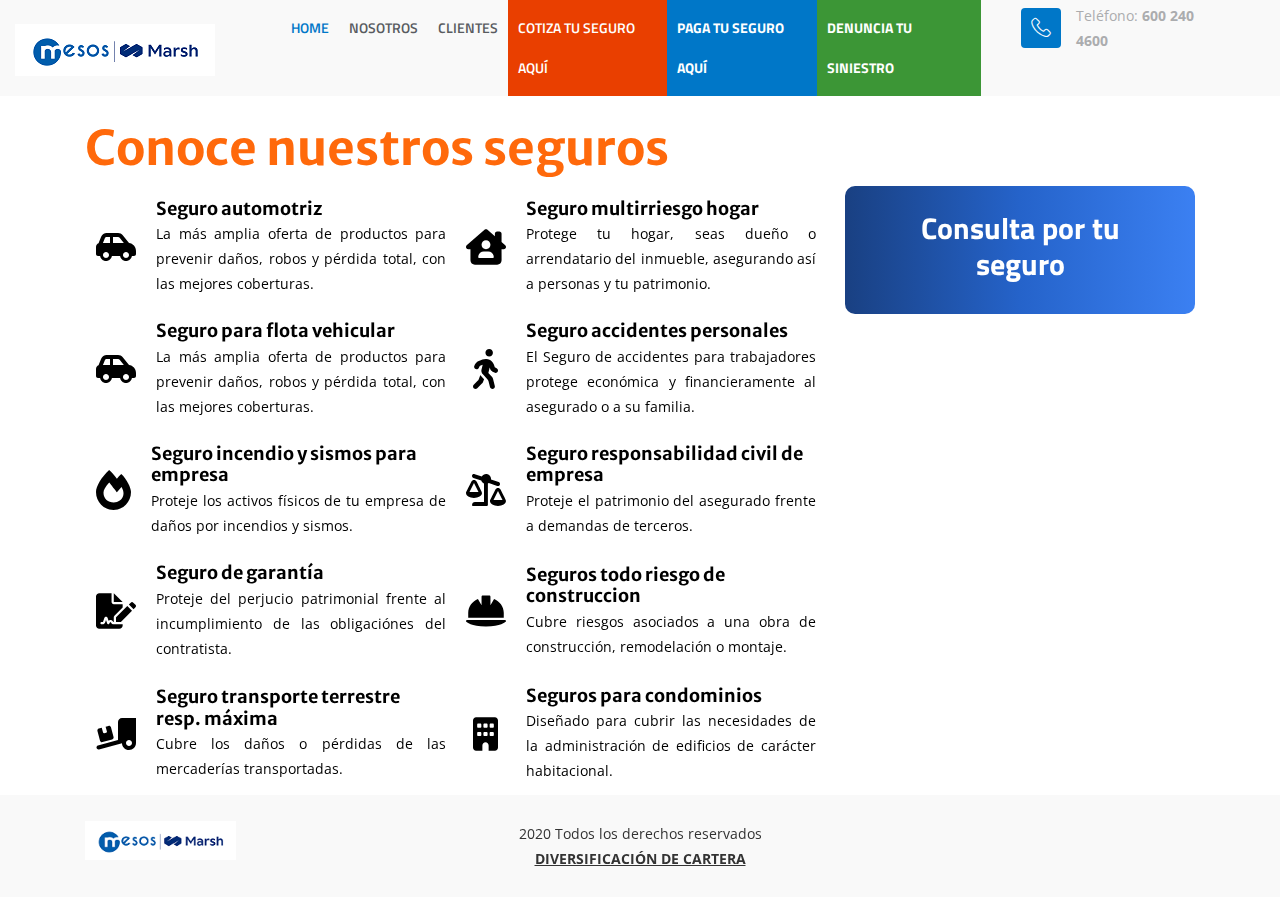
<file: Mesos/landing/ramos-varios/ramos-varios.html>
<!DOCTYPE html>
<html lang="en">
  <head>
<!-- Google Tag Manager -->
<script>(function(w,d,s,l,i){w[l]=w[l]||[];w[l].push({'gtm.start':
new Date().getTime(),event:'gtm.js'});var f=d.getElementsByTagName(s)[0],
j=d.createElement(s),dl=l!='dataLayer'?'&l='+l:'';j.async=true;j.src=
'https://www.googletagmanager.com/gtm.js?id='+i+dl;f.parentNode.insertBefore(j,f);
})(window,document,'script','dataLayer','GTM-TJVGHRG');</script>
<!-- End Google Tag Manager -->
    <!-- Required meta tags -->
    
    <meta charset="utf-8">
    <meta name="viewport" content="width=device-width, initial-scale=1, shrink-to-fit=no">

    <title>Mesos Seguros</title>

    <link rel="shortcut icon" href="../../favicon.ico" type="image/x-icon">
    <link rel="icon" href="../../favicon.ico" type="image/x-icon">

    <!-- Prevent Cache -->
    <meta http-equiv="Expires" content="0">
    <meta http-equiv="Last-Modified" content="0">
    <meta http-equiv="Cache-Control" content="no-cache, mustrevalidate">
    <meta http-equiv="Pragma" content="no-cache">

    <!-- Bootstrap CSS -->
    <link rel="stylesheet" href="../../assets/css/bootstrap.min.css" >
    <!-- Icon -->
    <link rel="stylesheet" href="../../assets/fonts/line-icons.css">
    <!-- Slicknav -->
    <link rel="stylesheet" href="../../assets/css/slicknav.css">
    <!-- Owl carousel -->
    <link rel="stylesheet" href="../../assets/css/owl.carousel.min.css">
    <link rel="stylesheet" href="../../assets/css/owl.theme.css">
    
    <link rel="stylesheet" href="../../assets/css/magnific-popup.css">
    <link rel="stylesheet" href="../../assets/css/nivo-lightbox.css">
    <!-- Animate -->
    <link rel="stylesheet" href="../../assets/css/animate.css">
    <!-- Main Style -->
    <link rel="stylesheet" href="../../assets/css/main.css?ver=8">
    <!-- Responsive Style -->
    <link rel="stylesheet" href="../../assets/css/responsive.css?ver=6498">
    <!-- Article Style -->
    <link rel="stylesheet" href="./style.css">

    <!-- Google Fonts -->
    <link rel="preconnect" href="https://fonts.googleapis.com">
    <link rel="preconnect" href="https://fonts.gstatic.com" crossorigin>
    <link href="https://fonts.googleapis.com/css2?family=Merriweather+Sans:wght@400;700&family=Share+Tech+Mono&display=swap" rel="stylesheet"> 
  
  </head>
  <body>
    <!-- Google Tag Manager (noscript) -->
    <noscript><iframe src="https://www.googletagmanager.com/ns.html?id=GTM-TJVGHRG"
    height="0" width="0" style="display:none;visibility:hidden"></iframe></noscript>
    <!-- End Google Tag Manager (noscript) -->

    <!-- Header Area wrapper Starts -->
    <header id="header-wrap">
      <!-- Navbar Start -->
      <nav class="navbar navbar-expand-md bg-inverse fixed-top scrolling-navbar">
        <div class="container-fluid">
          <!-- Brand and toggle get grouped for better mobile display -->
          <div id="navbar-img-container"><a href="/index.html" class="navbar-brand"><img src="../../assets/img/logo.png" alt=""></a></div>       
          <button class="navbar-toggler" type="button" data-toggle="collapse" data-target="#navbarCollapse" aria-controls="navbarCollapse" aria-expanded="false" aria-label="Toggle navigation">
            <i class="lni-menu"></i>
          </button>
          <div class="collapse navbar-collapse" id="navbarCollapse">
            <ul id="navbar-items-container" class="navbar-nav mr-auto w-100 justify-content-end clearfix">
              <li class="nav-item active">
                <a class="nav-link" href="/index.html#hero-area">
                  Home
                </a>
              </li>
              <li class="nav-item">
                <a class="nav-link" href="/index.html#feature">
                  Nosotros
                </a>
              </li>

              <li class="nav-item">
                <a class="nav-link" href="/index.html#clients">
                  Clientes
                </a>
              </li>
              <li class="nav-item" id="boton-cotizar">
                <a class="nav-link" href="/landing/ramos-varios/ramos-varios.html">
                  Cotiza tu seguro aquí
                </a>
              </li>
              
              <li class="nav-item">
                <a href="https://www.mesos.cl/PagaTuSeguro/" target="_blank" class="nav-link" style="background-color:#0077c8; color:#ffffff !important; font-weight:700;">
                  PAGA TU SEGURO AQUÍ
                </a>
              </li>
              <li class="nav-item">
                <a href=" http://denuncio.mesos.cl/DenuncioWeb/?token=1234" target="_blank" class="nav-link" style="background-color: #3c9636;color: #ffffff !important;font-weight: 700;">
                  DENUNCIA TU SINIESTRO
                </a>
              </li>
              <li class="nav-item">
                <div class="single-contact">
                  <div class="contact-icon">
                    <i class="lni-phone-handset"></i>
                  </div>
                  <p><a href="tel:6002404600">Teléfono: <strong>600 240 4600</strong></a></p>
                </div>
              </li>
            </ul>
          </div>
        </div>
      </nav>
      <!-- Navbar End -->
      
       <!-- Hero Area Start -->
    <!-- Hero Area End -->

    </header>
    <!-- Header Area wrapper End -->
    <!-- Landing Section Start -->
    
    <section id="landing" class="fade-in">
        <div class="container" id="main-container">
            <h1>Conoce nuestros seguros</h1>
            <div id="lines-container">
                    
                    <div class="line">       

                        <article onclick="onHover('automotriz')">
                          <img src="./assets/car-side-solid.svg" alt="icon">                            
                          <div class="selectable" id="automotriz-texto">
                              <h5>Seguro automotriz</h5>
                              <p class="d-none d-lg-block">La más amplia oferta de productos para prevenir daños, 
                                  robos y pérdida total, con las mejores coberturas.</p>
                          </div>
                      </article>

                        <article onclick="onHover('hogar')">
                            <img src="./assets/house-chimney-user-solid.svg" alt="icon">                            
                            <div class="selectable" id="hogar-texto">
                                <h5>Seguro multirriesgo hogar</h5>
                                <p class="d-none d-lg-block">Protege tu hogar, seas dueño o arrendatario del inmueble, 
                                    asegurando así a personas y tu patrimonio.</p>
                            </div>
                        </article>
                    </div>

                    <div class="line">       
                        <article onclick="onHover('vehiculo')">
                            <img src="./assets/car-side-solid.svg" alt="icon">                            
                            <div class="selectable" id="vehiculo-texto">
                                <h5>Seguro para flota vehicular</h5>
                                <p class="d-none d-lg-block">La más amplia oferta de productos para prevenir daños, 
                                    robos y pérdida total, con las mejores coberturas.</p>
                            </div>
                        </article>

                        <article onclick="onHover('accidentes')">
                            <img src="./assets/person-walking-solid.svg" class="fkn-svg" alt="icon">                            
                            <div class="selectable" id="accidentes-texto">
                                <h5>Seguro accidentes personales</h5>
                                <p class="d-none d-lg-block">El Seguro de accidentes para trabajadores 
                                    protege económica y financieramente al asegurado o a su familia.</p>
                            </div>
                        </article>
                    </div>

                    <div class="line">       
                        <article onclick="onHover('incendios')">
                            <img src="./assets/fire-solid.svg" alt="icon">                            
                            <div class="selectable" id="incendios-texto">
                                <h5>Seguro incendio y sismos para empresa</h5>
                                <p class="d-none d-lg-block">Proteje los activos físicos de tu empresa
                                    de daños por incendios y sismos.
                                </p>
                            </div>
                        </article>

                        <article onclick="onHover('responsabilidad')">
                            <img src="./assets/scale-unbalanced-flip-solid.svg" alt="icon">                            
                            <div class="selectable" id="responsabilidad-texto">
                                <h5 class="d-none d-lg-block">Seguro responsabilidad civil de empresa</h5>
                                <h5 class="d-block d-lg-none">Seguro resp. civil de empresa</h5>
                                <p class="d-none d-lg-block">Proteje el patrimonio del asegurado
                                    frente a demandas de terceros.
                                    
                                </p>
                            </div>
                        </article>
                    </div>

                    <div class="line">       
                        <article onclick="onHover('garantia')">
                            <img src="./assets/file-signature-solid.svg" alt="icon">                            
                            <div class="selectable" id="garantia-texto">
                                <h5>Seguro de garantía</h5>
                                <p class="d-none d-lg-block">Proteje del perjucio patrimonial frente al
                                     incumplimiento de las obligaciónes del contratista.
                                </p>
                            </div>
                        </article>

                        <article onclick="onHover('construccion')">
                            <img src="./assets/helmet-safety-solid.svg" alt="icon">                            
                            <div class="selectable" id="construccion-texto">
                                <h5>Seguros todo riesgo de construccion</h5>
                                <p class="d-none d-lg-block">Cubre riesgos asociados a una obra de construcción, 
                                    remodelación o montaje.
                                </p>
                            </div>
                        </article>
                    </div>

                    <div class="line">       
                        <article onclick="onHover('transporte')">
                            <img src="./assets/truck-ramp-box-solid.svg" alt="icon">                            
                            <div class="selectable" id="transporte-texto">
                                <h5>Seguro transporte terrestre resp. máxima</h5>
                                <p class="d-none d-lg-block">
                                    Cubre los daños o pérdidas de las mercaderías transportadas. 
                                </p>
                            </div>
                        </article>

                        <article onclick="onHover('condominios')">
                          <img src="./assets/building-solid.svg" class="fkn-svg" alt="icon">                            
                          <div class="selectable" id="condominios-texto">
                              <h5>Seguros para condominios</h5>
                              <p class="d-none d-lg-block">Diseñado para cubrir las necesidades de la 
                                  administración de edificios de carácter habitacional.</p>
                          </div>
                      </article>

                    </div>

                    <div id="extra-right" class="d-none d-lg-block">
                        <div id="extra-content-right">
                          <h4>Consulta por tu seguro</h4>
                        </div>          
                    </div>
            </div>
            <div id="extra-bottom" class="d-block d-lg-none">
              <div id="extra-content-bottom">
              </div>   
            </div>
        </div>
        <button class="hidden" id="btn-cotizar-automotriz" data-tf-popup="x55W646c" data-tf-iframe-props="title=Encuesta Plataforma Venta" data-tf-medium="snippet">Launch me</button>
        <button class="hidden" id="btn-cotizar-condominios" data-tf-popup="u1jNAilX" data-tf-iframe-props="title=Encuesta Plataforma Venta" data-tf-medium="snippet" data-tf-hidden="tipo=CONDOMINIOS">Launch me</button>
        <button class="hidden" id="btn-cotizar-hogar" data-tf-popup="u1jNAilX" data-tf-iframe-props="title=Encuesta Plataforma Venta" data-tf-medium="snippet" data-tf-hidden="tipo=MULTIRRIESGO HOGAR">Launch me</button>
        <button class="hidden" id="btn-cotizar-vehiculo" data-tf-popup="u1jNAilX" data-tf-iframe-props="title=Encuesta Plataforma Venta" data-tf-medium="snippet" data-tf-hidden="tipo=VEHICULOS MOTORIZADOS">Launch me</button>
        <button class="hidden" id="btn-cotizar-accidentes" data-tf-popup="u1jNAilX" data-tf-iframe-props="title=Encuesta Plataforma Venta" data-tf-medium="snippet" data-tf-hidden="tipo=ACCIDENTES PERSONALES">Launch me</button>
        <button class="hidden" id="btn-cotizar-incendios" data-tf-popup="u1jNAilX" data-tf-iframe-props="title=Encuesta Plataforma Venta" data-tf-medium="snippet" data-tf-hidden="tipo=INCENDIOS Y SISMOS PARA EMPRESA">Launch me</button>
        <button class="hidden" id="btn-cotizar-responsabilidad" data-tf-popup="u1jNAilX" data-tf-iframe-props="title=Encuesta Plataforma Venta" data-tf-medium="snippet" data-tf-hidden="tipo=RESPONSABILIDAD CIVIL DE EMPRESA">Launch me</button>
        <button class="hidden" id="btn-cotizar-garantia" data-tf-popup="u1jNAilX" data-tf-iframe-props="title=Encuesta Plataforma Venta" data-tf-medium="snippet" data-tf-hidden="tipo=GARANTIA">Launch me</button>
        <button class="hidden" id="btn-cotizar-construccion" data-tf-popup="u1jNAilX" data-tf-iframe-props="title=Encuesta Plataforma Venta" data-tf-medium="snippet" data-tf-hidden="tipo=TODO RIESGO DE CONSTRUCCION">Launch me</button>
        <button class="hidden" id="btn-cotizar-transporte" data-tf-popup="u1jNAilX" data-tf-iframe-props="title=Encuesta Plataforma Venta" data-tf-medium="snippet" data-tf-hidden="tipo=TRANSPORTE TERRESTRE">Launch me</button>

    </section>

    <!-- Landing Section End -->

    
    <!-- Copyright Section Start -->
    <div class="copyright" id="footer">
      <div class="container">
        <div class="row">
          <div class="col-lg-4 col-md-3 col-xs-12">
            <div class="footer-logo">
              <img src="../../assets/img/logo.png" alt="">
            </div>
          </div>

          <div class="col-lg-4 col-md-5 col-xs-12">
            <p style="color:#333;" >2020 Todos los derechos reservados</p>
            <p style="text-align:center; color:#333"><a style="color:#333; text-decoration:underline;" href="https://www.mesos.cl/diversificacion/DIVERSIFICACION.pdf" target="_blank"><strong>DIVERSIFICACIÓN DE CARTERA</strong></a></p>
          </div> 
        </div>
      </div>
    </div>

    
    <!-- jQuery first, then Popper.js, then Bootstrap JS -->
    <script src="../../assets/js/jquery-min.js"></script>
    <script src="../../assets/js/popper.min.js"></script>
    <script src="../../assets/js/bootstrap.min.js"></script>
    <script src="../../assets/js/owl.carousel.min.js"></script>
    <script src="../../assets/js/jquery.mixitup.js"></script>
    <script src="../../assets/js/wow.js"></script>
    <script src="../../assets/js/jquery.nav.js"></script>
    <script src="../../assets/js/scrolling-nav.js"></script>
    <script src="../../assets/js/jquery.easing.min.js"></script>
    <script src="../../assets/js/jquery.counterup.min.js"></script>  
    <script src="../../assets/js/nivo-lightbox.js"></script>     
    <script src="../../assets/js/jquery.magnific-popup.min.js"></script>     
    <script src="../../assets/js/waypoints.min.js"></script>   
    <script src="../../assets/js/jquery.slicknav.js"></script>
    <script src="../../assets/js/main.js"></script>
    <script src="../../assets/js/form-validator.min.js"></script>
    <script src="../../assets/js/contact-form-script.min.js"></script>
    <script src="./ramos-varios.js"></script>
    
    <script src="//embed.typeform.com/next/embed.js"></script>

  </body>
</html>
</file>
<file: Mesos/assets/css/main.css>
@import url("https://fonts.googleapis.com/css?family=Open+Sans|Titillium+Web:600,700");

:root{
  --button-blue: #0077C8;
  --button-red: #E93800;
  --button-red-hover: #B73100;
  --footer: #f9f9f9;
  --new-blog-border: #bcbcbc;
  --contraste-bg: #f9f9f9;
  --button-orange: #E93F00;
}

html {
  overflow-x: hidden;
}

body {
  background: #fff;
  font-size: 14px;
  font-weight: 400;
  font-family: 'Open Sans', sans-serif;
  -webkit-box-sizing: border-box;
  -moz-box-sizing: border-box;
  box-sizing: border-box;
  -webkit-font-smoothing: subpixel-antialiased;
  color: #abacae;
  line-height: 25px;
  -webkit-backface-visibility: hidden;
  backface-visibility: hidden;
  overflow-x: hidden;
}

h1, h2, h3, h4 {
  font-size: 48px;
  color: #ff690b;
  font-weight: 700;
  font-family: 'Titillium Web', sans-serif;
}

a {
  -webkit-transition: all 0.2s linear;
  -moz-transition: all 0.2s linear;
  -o-transition: all 0.2s linear;
  transition: all 0.2s linear;
}

a:hover {
  text-decoration: none;
}

a a:focus {
  outline: none;
}

p {
  font-weight: 400;
  font-family: 'Open Sans', sans-serif;
  margin: 0px;
  font-size: 14px;
}

ul, ol {
  list-style: outside none none;
  margin: 0;
  padding: 0;
}

ul li, ol li {
  list-style: none;
}

a:not([href]):not([tabindex]) {
  color: #fff;
}

.section-header {
  margin-bottom: 30px;
}

.section-header p {
  text: center;
  font-weight: 400;
  line-height: 26px;
}

.section-title {
  font-size: 30px;
  color: #222222;
  display: inline-block;
  font-weight: 700;
  text-transform: uppercase;
  position: relative;
}

.padding-none {
  padding: 0px;
}

.bg-gray {
  background: #f9f9f9;
}

.overlay {
  position: absolute;
  width: 100%;
  height: 100%;
  top: 0px;
  left: 0px;
  background: rgba(15, 17, 27, 0.8);
}

.btn {
  font-size: 14px;
  padding: 10px 30px;
  cursor: pointer;
  font-weight: 400;
  color: #fff;
  border-radius: 30px;
  -webkit-transition: all 0.2s linear;
  -moz-transition: all 0.2s linear;
  -o-transition: all 0.2s linear;
  transition: all 0.2s linear;
  display: inline-block;
}

.btn:focus,
.btn:active {
  box-shadow: none;
  outline: none;
  color: #fff;
}

.btn-common {
  background-color: var(--button-blue);
  position: relative;
  z-index: 1;
  text-transform: uppercase;
}

.btn-common:hover {
  color: #fff;
  background-color: #222;
  box-shadow: 0 6px 22px rgba(0, 0, 0, 0.1);
  transition: all .2s ease-in-out;
  -moz-transition: all .2s ease-in-out;
  -webkit-transition: all .2s ease-in-out;
}

.btn-border {
  color: #3d60f4;
  background-color: transparent;
  border: 1px solid #3d60f4;
  border-radius: 30px;
  text-transform: uppercase;
}

.btn-border:hover {
  color: #fff;
  border-color: #3d60f4;
  background-color: #3d60f4;
}

.btn-border:focus {
  color: #fff;
  border-color: #3d60f4;
  background-color: #3d60f4;
}

.btn-lg {
  padding: 14px 33px;
  text-transform: uppercase;
  font-size: 16px;
}

.btn-rm {
  padding: 7px 18px;
  text-transform: capitalize;
}

button:focus {
  outline: none !important;
}

.icon-close, .icon-check {
  color: #3d60f4;
}

.social-icon a {
  color: #666;
  background: #fff;
  width: 32px;
  height: 32px;
  line-height: 34px;
  display: inline-block;
  text-align: center;
  border-radius: 100%;
  font-size: 16px;
  margin: 15px 6px 12px 4px;
  transition: all 0.3s ease-in-out 0s;
  -moz-transition: all 0.3s ease-in-out 0s;
  -webkit-transition: all 0.3s ease-in-out 0s;
  -o-transition: all 0.3s ease-in-out 0s;
}

.social-icon a:hover {
  color: #fff !important;
}

.social-icon .facebook:hover {
  background: #3b5999;
}

.social-icon .twitter:hover {
  background: #4A9CEC;
}

.social-icon .instagram:hover {
  background: #D6274D;
}

.social-icon .linkedin:hover {
  background: #1260A2;
}

.social-icon .google:hover {
  background: #CE332A;
}

/* ScrollToTop */
a.back-to-top {
  display: none;
  position: fixed;
  bottom: 18px;
  right: 15px;
  text-decoration: none;
}

a.back-to-top i {
  display: block;
  font-size: 22px;
  width: 40px;
  height: 40px;
  line-height: 40px;
  color: #fff;
  background: #0077C8;
  border-radius: 30px;
  text-align: center;
  transition: all 0.2s ease-in-out;
  -moz-transition: all 0.2s ease-in-out;
  -webkit-transition: all 0.2s ease-in-out;
  -o-transition: all 0.2s ease-in-out;
  box-shadow: 0 0 4px rgba(0, 0, 0, 0.14), 0 4px 8px rgba(0, 0, 0, 0.28);
}

a.back-to-top:hover, a.back-to-top:focus {
  text-decoration: none;
}

/* Preloader */
#preloader {
  position: fixed;
  top: 0;
  left: 0;
  right: 0;
  bottom: 0;
  background-color: #fff;
  z-index: 9999999;
}

.loader {
  top: 50%;
  width: 50px;
  height: 50px;
  border-radius: 100%;
  position: relative;
  margin: 0 auto;
}

#loader-1:before, #loader-1:after {
  content: "";
  position: absolute;
  top: -10px;
  left: -10px;
  width: 100%;
  height: 100%;
  border-radius: 100%;
  border: 7px solid transparent;
  border-top-color: #3d60f4;
}

#loader-1:before {
  z-index: 100;
  animation: spin 1s infinite;
}

#loader-1:after {
  border: 7px solid #f2f2f2;
}

@keyframes spin {
  0% {
    -webkit-transform: rotate(0deg);
    -ms-transform: rotate(0deg);
    -o-transform: rotate(0deg);
    transform: rotate(0deg);
  }
  100% {
    -webkit-transform: rotate(360deg);
    -ms-transform: rotate(360deg);
    -o-transform: rotate(360deg);
    transform: rotate(360deg);
  }
}

.section-padding {
  padding: 60px 0;
}

hr {
  border-top: 1px dotted #ddd;
}

.feature-bg {
  background: #0077C8;
}

.text-wrapper {
  height: 100%;
  display: table;
  padding-left: 140px;
}

.text-wrapper > div {
  vertical-align: middle;
  display: table-cell;
}

.feature-thumb {
  padding: 25px 0;
}

.feature-item {
  padding: 30px;
  padding-bottom:10px;
}

.feature-item .icon {
  float: left;
  border: 1px solid #fff;
  width: 80px;
  height: 80px;
  text-align: center;
  border-radius: 50%;
  transition: all .6s ease;
  -moz-transition: all .6s ease;
  -webkit-transition: all .6s ease;
}

.feature-item .icon i {
  font-size: 36px;
  color: #fff;
  line-height: 80px;
}

.feature-content {
  color: #fff;
  margin-left: 100px;
}

.feature-content h3 {
  color: #fff;
  text-transform: uppercase;
  font-size: 18px;
}

.feature-item:hover .icon {
  background: #fff;
}

.feature-item:hover .icon i {
  color: #3d60f4;
}

/* Services Item */
.services-item {
  background: #fff;
  margin: 15px 0;
  padding: 30px;
  border-radius: 4px;
  text-align: left;
  box-shadow: 0px 0px 40px 0px rgba(0, 0, 0, 0.1);
  transition: all 0.3s ease-in-out 0s;
  -moz-transition: all 0.3s ease-in-out 0s;
  -webkit-transition: all 0.3s ease-in-out 0s;
  -o-transition: all 0.3s ease-in-out 0s;
}

.services-item .icon i {
  font-size: 42px;
  color: #3d60f4;
}

.services-item .services-content h3 {
  font-weight: 600;
  text-transform: uppercase;
  margin-bottom: 10px;
}

.services-item .services-content h3 a {
  font-size: 18px;
  color: #585b60;
}

.services-item .services-content h3 a:hover {
  color: #3d60f4;
}

.services-item:hover {
  box-shadow: 0 20px 30px 0 rgba(0, 0, 0, 0.08);
}

#service {
  position: relative;
}

/* Container Outside Shape */
.container-outside {
  position: absolute;
  top: 0;
  right: 0;
  width: 47.1%;
  height: 100%;
  background: #3d60f4;
  overflow: hidden;
}

.heading {
  padding-left: 30px;
}

.d-table {
  display: table;
  width: 100%;
  height: 100%;
}

.dt-cell {
  display: table-cell;
  vertical-align: middle;
}

.skill-area img {
  border-radius: 4px;
}

.skills-section {
  margin-top: 30px;
}

.skills-section .progress-box h5 {
  color: #222222;
  font-size: 14px;
  text-transform: uppercase;
  font-weight: 600;
}

.skills-section .progress {
  background: #f9f9f9;
  height: 10px;
  margin-bottom: 30px;
}

.skills-section .progress .progress-bar {
  background: #3d60f4;
}

.navbar-brand {
  position: relative;
  padding-bottom: 2px;
}

.top-nav-collapse {
  background: #fff;
  z-index: 999999;
  top: 0px !important;
  box-shadow: 0px 3px 6px 3px rgba(0, 0, 0, 0.06);
  -webkit-animation-duration: 1s;
  animation-duration: 1s;
  background: #fff !important;
}

.top-nav-collapse .navbar-brand {
  top: 0px;
}

.top-nav-collapse .navbar-nav .nav-link {
  color: #585b60 !important;
  margin-top: 0px !important;
  margin-bottom: 0px !important;
}

.top-nav-collapse .navbar-nav .nav-link:hover {
  cursor: pointer;
  color: #3d60f4 !important;
}

.top-nav-collapse .navbar-nav li.active a.nav-link {
  color: #3d60f4 !important;
}

.indigo {
  background: transparent;
}

.menu-bg {
  background: transparent;
}

#navbar-img-container{
  flex-grow: 1;
  display: flex;
  justify-content: flex-end;
  margin-right: 50px;
}

#navbar-items-container{
  justify-content: flex-start !important;
}

.navbar-expand-md .navbar-nav .nav-link i {
  font-size: 14px;
  margin-left: 5px;
  vertical-align: middle;
  -webkit-transition: all 0.3s ease-in-out;
  -moz-transition: all 0.3s ease-in-out;
  transition: all 0.3s ease-in-out;
}

.navbar-expand-md .navbar-nav .nav-link {
  font-family: 'Titillium Web', sans-serif;
  color: #585b60;
  font-weight: 600;
  padding: 8px 10px;
  line-height: 40px;
  text-transform: uppercase;
  cursor: pointer;
  background: transparent;
  -webkit-transition: all 0.3s ease-in-out;
  -moz-transition: all 0.3s ease-in-out;
  transition: all 0.3s ease-in-out;
}

.navbar-expand-md .navbar-nav li a:hover,
.navbar-expand-md .navbar-nav li .active > a,
.navbar-expand-md .navbar-nav li a:focus {
  color: #3d60f4;
  outline: none;
}

.navbar-expand-md .navbar-nav .active > .nav-link,
.navbar-expand-md .navbar-nav .nav-link.active,
.navbar-expand-md .navbar-nav .nav-link.open,
.navbar-expand-md .navbar-nav .open > .nav-link {
  color: #0077C8 !important;
}

.navbar-expand-md .navbar-nav .nav-link:focus,
.navbar-expand-md .navbar-nav .nav-link:hover {
  color: #3d60f4 !important;
}

.navbar {
  padding: 0;
}

#boton-cotizar{
  background-color: var(--button-orange);
}

#boton-cotizar a{
  color: white !important;
}

.navbar li.active a.nav-link {
  color: #0077C8;
}

.navbar .single-contact {
  padding: 3px 55px;
  margin-left: 40px;
  position: relative;
  color: #abacae;
  display: flex;
  align-items: center;
  height: 56px;
  font-size: 1px !important;
}

.navbar .single-contact p {
  margin-bottom: 0px;
}

.navbar .single-contact p a {
  color: #abacae;
}

.navbar .contact-icon {
  background: #0077C8;
  color: #fff;
  border-radius: 4px;
  font-size: 20px;
  height: 40px;
  left: 0;
  padding-top: 8px;
  position: absolute;
  text-align: center;
  top: 50%;
  -webkit-transform: translateY(-50%);
  transform: translateY(-50%);
  width: 40px;
}

.menu-white .navbar-nav .nav-link {
  color: #fff;
}

.dropdown-toggle::after {
  display: none;
}

.dropdown-menu {
  margin: 0;
  padding: 0;
  display: none;
  position: absolute;
  z-index: 99;
  min-width: 210px;
  background-color: #fff;
  white-space: nowrap;
  border-radius: 4px;
  -webkit-box-shadow: 0 6px 12px rgba(0, 0, 0, 0.175);
  box-shadow: 0 6px 12px rgba(0, 0, 0, 0.175);
  animation: fadeIn 0.4s;
  -webkit-animation: fadeIn 0.4s;
  -moz-animation: fadeIn 0.4s;
  -o-animation: fadeIn 0.4s;
  -ms-animation: fadeIn 0.4s;
}

.dropdown-menu:before {
  content: "";
  display: inline-block;
  position: absolute;
  bottom: 100%;
  left: 20%;
  margin-left: -5px;
  border-right: 10px solid transparent;
  border-left: 10px solid transparent;
  border-bottom: 10px solid #fff;
}

.dropdown:hover .dropdown-menu {
  display: block;
  position: absolute;
  text-align: left;
  top: 100%;
  border: none;
  animation: fadeIn 0.4s;
  -webkit-animation: fadeIn 0.4s;
  -moz-animation: fadeIn 0.4s;
  -o-animation: fadeIn 0.4s;
  -ms-animation: fadeIn 0.4s;
}

.dropdown .dropdown-menu .dropdown-item {
  width: 100%;
  padding: 10px 20px;
  font-size: 14px;
  color: #333;
  border-bottom: 1px solid #f1f1f1;
  text-decoration: none;
  display: inline-block;
  float: left;
  clear: both;
  position: relative;
  outline: 0;
  transition: all 0.3s ease-in-out;
  -webkit-transition: all 0.3s ease-in-out;
  -moz-transition: all 0.3s ease-in-out;
  -o-transition: all 0.3s ease-in-out;
  -ms-transition: all 0.3s ease-in-out;
}

.dropdown .dropdown-menu .dropdown-item:last-child {
  border-bottom: none;
  border-bottom-left-radius: 4px;
  border-bottom-right-radius: 4px;
}

.dropdown .dropdown-menu .dropdown-item:first-child {
  border-top-left-radius: 4px;
  border-top-right-radius: 4px;
}

.dropdown .dropdown-item:focus,
.dropdown .dropdown-item:hover,
.dropdown .dropdown-item.active {
  color: #3d60f4;
  background: #f7f7f7;
}

.dropdown-item.active, .dropdown-item:active {
  background: transparent;
}

.fadeInUpMenu {
  -webkit-animation-name: fadeInUpMenu;
  animation-name: fadeInUpMenu;
}

/* ==========================================================================
3. Hero Area
========================================================================== */
#hero-area {
  color: #fff;
  overflow: hidden;
  position: relative;
  background: url(../img/header-mesos-bgd.png);
  background-size:inherit;
  background-position:center;
  height: 332px;
  background-repeat: no-repeat;
  /*background-color: #0077c8;*/
  margin-top: 70px;
  margin-bottom: 38px; 
  padding-right: 65px;
}

#hero-area .contents {
  padding: 170px 0px 50px;
}

#hero-area .contents .head-title {
    color: #f7f7f9;
    text-transform: uppercase;
    font-size: 40px;
    line-height: 120px;
    font-weight: 700;
    margin-bottom: 30px;
    background-color: #0077c847;
}

#hero-area-Soap_1 {
  color: #fff;
  overflow: hidden;
  position: relative;
  background: url(../img/Soap_2024_Hombre3.png);
  background-size:inherit;
  background-position:center;
   height: 332px;
    background-repeat: no-repeat;
/*background-color: #0077c8;*/
margin-top: 70px;
    margin-bottom: 38px; 
	padding-right: 65px;
}

#hero-area-Soap_1 .contents {
  padding: 170px 0px 50px;
}

#hero-area-Soap_1 .contents .head-title {
    color: #f7f7f9;
    text-transform: uppercase;
    font-size: 40px;
    line-height: 120px;
    font-weight: 700;
    margin-bottom: 30px;
    background-color: #0077c847;
}

@media all and (max-width: 600px) {
  #hero-area-Soap_1 {
    color: #fff;
    overflow: hidden;
    position: relative;
    background: url(../img/Soap_2024_Hombre3mobile.png);
    background-size:contain;
    background-position:center;
    height: 332px;
    background-repeat: no-repeat;
    /*background-color: #0077c8;*/
    margin-top: 70px;
    margin-bottom: 38px; 
    padding-right: 65px;	
  }
}


.link_soap {
  position: absolute;
  width: 100%;
  height: 100%;
  top: 0;
  left: 0;
  z-index: 1;
}

@media all and (max-width: 735px) {
  #hero-area {
  color: #fff;
  overflow: hidden;
  position: relative;
  background: url(../img/header-mesos-bgd.png);
  background-size:contain;
  background-position:center;
   height: 332px;
    background-repeat: no-repeat;
background-color: #0077c8;
margin-top: 70px;
    margin-bottom: 38px; 
	padding-right: 65px;	
}
}

.botonbanner {
	visibility: visible;
    width: 500px;
    float: right;
    margin-top: 75px;
	color:#ffffff;}
	
	
@media all and (max-width: 735px) {
.botonbanner {
    margin-top: 123px;
	padding-left: 280px;
	color:#ffffff;
	font-size:35px;
}
}


/* Team Item */
.team-item:hover {
  box-shadow: 0 20px 30px 0 rgba(0, 0, 0, 0.08);
}

.team-item {
  margin: 15px 0;
  border-radius: 0px;
  box-shadow: 0px 0px 40px 0px rgba(0, 0, 0, 0.1);
  transition: all 0.3s ease-in-out 0s;
  -moz-transition: all 0.3s ease-in-out 0s;
  -webkit-transition: all 0.3s ease-in-out 0s;
  -o-transition: all 0.3s ease-in-out 0s;
}

.team-item .team-img {
  position: relative;
  cursor: pointer;
  overflow: hidden;
  border-radius: 0px;
}

.team-item .team-overlay {
  height: 100%;
  position: absolute;
  top: 0;
  background: rgba(255, 255, 255, 0.8);
  opacity: 0;
  width: 100%;
  border-radius: 0px;
  transition: all 0.3s ease-in-out 0s;
  -moz-transition: all 0.3s ease-in-out 0s;
  -webkit-transition: all 0.3s ease-in-out 0s;
  -o-transition: all 0.3s ease-in-out 0s;
}

.team-item .overlay-social-icon {
  color: #fff;
  top: 45%;
  position: absolute;
  display: table-cell;
  margin: 0 auto;
  width: 100%;
  transition: all 0.3s ease-in-out 0s;
  -moz-transition: all 0.3s ease-in-out 0s;
  -webkit-transition: all 0.3s ease-in-out 0s;
  -o-transition: all 0.3s ease-in-out 0s;
}

.team-item .overlay-social-icon .social-icons {
  padding-left: 0;
  transition: all 0.3s ease-in-out 0s;
  -moz-transition: all 0.3s ease-in-out 0s;
  -webkit-transition: all 0.3s ease-in-out 0s;
  -o-transition: all 0.3s ease-in-out 0s;
}

.team-item .overlay-social-icon .social-icons li {
  display: inline-block;
  margin: 0 4px;
}

.team-item .overlay-social-icon .social-icons li a {
  letter-spacing: 0px;
  outline: 0 !important;
}

.team-item .overlay-social-icon .social-icons li a i {
  font-size: 20px;
  color: #fff;
  width: 36px;
  height: 36px;
  background: #3d60f4;
  display: block;
  border-radius: 30px;
  line-height: 36px;
  transition: all 0.3s ease-in-out 0s;
  -moz-transition: all 0.3s ease-in-out 0s;
  -webkit-transition: all 0.3s ease-in-out 0s;
  -o-transition: all 0.3s ease-in-out 0s;
}

.team-item .overlay-social-icon .social-icons li a:hover .lni-facebook-filled {
  background: #3B5998;
}

.team-item .overlay-social-icon .social-icons li a:hover .lni-twitter-filled {
  background: #00aced;
}

.team-item .overlay-social-icon .social-icons li a:hover .lni-instagram-filled {
  background: #fb3958;
}

.team-item .info-text {
  padding: 15px 20px;
  background: #fff;
}

.team-item .info-text h3 {
  font-size: 16px;
  text-transform: uppercase;
  font-weight: 700;
  margin-bottom: 5px;
}

.team-item .info-text h3 a {
  color: #333;
}

.team-item .info-text h3 a:hover {
  color: #3d60f4;
}

.team-item .info-text p {
  margin: 0;
  color: #888;
}

.team-item:hover .team-overlay {
  opacity: 1;
}

/* ==========================================================================
 Counter Section Style
 ========================================================================== */
#counter {
  background: url(../img/count-bg.jpg);
  background-position: top;
  background-size: cover;
  position: relative;
  z-index: 1;
}

#counter .counter-text {
  height: 100%;
  width: 100%;
  display: table;
}

#counter .counter-text > div {
  vertical-align: middle;
  display: table-cell;
}

#counter .counter-text h3 {
  font-size: 30px;
  font-weight: 700;
  margin-bottom: 20px;
}

#counter .counter-text .desc-text p {
  margin-bottom: 15px;
}

#counter .counter-box {
  padding: 20px 15px;
  background: rgba(255, 255, 255, 0.1) none repeat scroll 0 0;
  overflow: hidden;
  border-radius: 0px;
  box-shadow: 0px 9px 16px 0px rgba(225, 225, 225, 0.004);
  text-align: center;
  position: relative;
}

#counter .counter-box .icon-o {
  color: #fff;
  margin-bottom: 20px;
}

#counter .counter-box .icon-o i {
  font-size: 42px;
}

#counter .counter-box h3 {
  color: #fff;
  font-size: 30px;
  font-weight: 700;
  padding-bottom: 10px;
  position: relative;
  transition: all 0.4s ease-in-out;
  -moz-transition: all 0.4s ease-in-out;
  -webkit-transition: all 0.4s ease-in-out;
  -o-transition: all 0.4s ease-in-out;
}

#counter .counter-box h3:before {
  position: absolute;
  content: '';
  height: 1px;
  width: 45px;
  left: 50%;
  bottom: 0;
  -webkit-transform: translateX(-50%);
  transform: translateX(-50%);
  background-color: #e5e5e5;
}

#counter .counter-box p {
  color: #fff;
  font-size: 16px;
}

/* ==========================================================================
   Video promo Style
   ========================================================================== */
.video-promo {
  position: relative;
  background: url(../img/bg-video.jpg);
}

.video-promo .video-promo-content {
  color: #fff;
  margin-bottom: 15px;
}

.video-promo .video-promo-content .video-popup {
  width: 80px;
  height: 80px;
  background: transparent;
  line-height: 80px;
  text-align: center;
  border: 3px solid #fff;
  color: #fff;
  border-radius: 50%;
  display: inline-block;
  font-size: 26px;
}

.video-promo .video-promo-content .video-popup:hover {
  background: #fff;
  color: #3d60f4;
  box-shadow: 0px 8px 9px 0px rgba(96, 94, 94, 0.17);
}

.video-promo .video-promo-content h2 {
  color: #fff;
  font-size: 30px;
  text-transform: uppercase;
}

.video-promo .video-promo-content p {
  color: #fff;
}

.client-item-wrapper {
  text-align: center;
  padding: 15px;
}

.client-item-wrapper img {
  opacity: 0.5;
  filter: grayscale(100%);
  -webkit-filter: grayscale(100%);
  filter: gray;
  transition: all .6s ease;
  -moz-transition: all .6s ease;
  -webkit-transition: all .6s ease;
}

.client-item-wrapper:hover img {
  opacity: 1;
  filter: grayscale(0%);
  -webkit-filter: grayscale(0%);
}

#latest .text-content {
  height: 100%;
  display: table;
  padding-left: 60px;
  padding-right: 120px;
}

#latest .text-content > div {
  vertical-align: middle;
  display: table-cell;
}

/* ==========================================================================
   Portfolio Section
   ========================================================================== */
#portfolios {
  background: #f9f9f9;
}

#portfolios .mix {
  padding: 0px;
}

#portfolios .portfolio-item {
  padding: 10px;
}

#portfolio .mix {
  display: none;
}

.controls {
  text-align: center;
  padding: 0px 0px 20px;
}

.controls .active {
  color: #3d60f4 !important;
  border-color: #3d60f4;
  background: transparent;
}

.controls .btn {
  text-transform: uppercase;
  margin: 2px;
}

.controls:hover {
  color: #fff;
  cursor: pointer;
}

.shot-item {
  width: 100%;
  height: 100%;
  overflow: hidden;
  position: relative;
}

.shot-item img {
  width: 100%;
  height: 100%;
  transition: all .6s ease;
  -moz-transition: all .6s ease;
  -webkit-transition: all .6s ease;
}

.shot-item .single-content {
  background-color: rgba(22, 26, 39, 0.7);
  height: 100%;
  left: 0;
  opacity: 0;
  position: absolute;
  top: 0;
  transition: all .6s ease;
  -moz-transition: all .6s ease;
  -webkit-transition: all .6s ease;
  width: 100%;
}

.shot-item .single-content .fancy-table {
  display: table;
  height: 100%;
  left: 0;
  position: relative;
  top: 0;
  width: 100%;
  z-index: 2;
}

.shot-item .single-content .fancy-table .table-cell {
  display: table-cell;
  vertical-align: middle;
  text-align: center;
}

.shot-item .single-content .zoom-icon {
  margin-bottom: 15px;
}

.shot-item .single-content .zoom-icon a i {
  color: #fff;
  font-size: 22px;
  background: #3d60f4;
  width: 48px;
  height: 48px;
  display: block;
  line-height: 48px;
  margin: 0 auto;
  border-radius: 30px;
}

.shot-item .single-content a {
  color: #fff;
  text-transform: uppercase;
  font-size: 20px;
  font-weight: 600;
  font-family: 'Titillium Web', sans-serif;
}

.shot-item:hover img {
  -webkit-transform: scale(1.1);
  -ms-transform: scale(1.1);
  transform: scale(1.1);
}

.shot-item:hover .single-content {
  opacity: 1;
}

.shot-item:hover .single-content a {
  margin-bottom: 0;
}

/* ==========================================================================
   Pricing Table Style
   ========================================================================== */
#pricing {
  text-align: center;
}

#pricing .title {
  padding-top: 25px;
  padding-bottom: 25px;
  background: #3d60f4;
  border-top-right-radius: 4px;
  border-top-left-radius: 4px;
}

#pricing .title h3 {
  text-transform: uppercase;
  color: #fff;
  font-size: 18px;
  margin-bottom: 0px;
}

#pricing .table {
  margin-top: 15px;
  padding-bottom: 30px;
  border-radius: 4px;
  box-shadow: 0px 0px 40px 0px rgba(0, 0, 0, 0.1);
  -webkit-transition: all .3s linear;
  -moz-transition: all .3s linear;
  -ms-transition: all .3s linear;
  -o-transition: all .3s linear;
  transition: all .3s linear;
}

#pricing .table .icon {
  padding-top: 30px;
}

#pricing .table .icon i {
  color: #3d60f4;
  font-size: 42px;
}

#pricing .table .pricing-header {
  position: relative;
  padding-bottom: 20px;
  text-align: center;
}

#pricing .table .pricing-header .price-value {
  font-family: 'Titillium Web', sans-serif;
  font-size: 30px;
  color: #222222;
  position: relative;
  text-align: center;
  font-weight: 700;
  padding: 30px 0;
  border-bottom: 1px solid #f1f1f1;
}

#pricing .table .pricing-header .price-value sup {
  font-size: 18px;
  font-weight: 600;
  top: -18px;
}

#pricing .table .pricing-header .price-value span {
  font-size: 14px;
  font-weight: 600;
}

#pricing .table .description {
  text-align: center;
  padding: 0px 50px;
  margin-bottom: 20px;
}

#pricing .table .description li {
  font-size: 14px;
  font-weight: 400;
  color: #abacae;
  padding-bottom: 15px;
}

#pricing .table:hover {
  background: #ffffff;
  box-shadow: 0 20px 30px 0 rgba(0, 0, 0, 0.08);
}

#pricing #active-tb {
  background: #ffffff;
  box-shadow: 0 20px 30px 0 rgba(0, 0, 0, 0.08);
}

#pricing #active-tb .title {
  background: #222222;
}

#pricing #active-tb .price-value {
  color: #3d60f4;
}

#pricing #active-tb .btn-common {
  background: #222222;
}

#pricing .active {
  z-index: 99999;
}

/* ==========================================================================
  17. Blog 
   ========================================================================== */
#blog .blog-item-wrapper {
  background: #fff;
  border-radius: 4px;
  box-shadow: 0px 0px 40px 0px rgba(0, 0, 0, 0.1);
  -webkit-transition: transform 0.2s linear, -webkit-box-shadow 0.2s linear;
  -moz-transition: transform 0.2s linear, -moz-box-shadow 0.2s linear;
  transition: transform 0.2s linear, box-shadow 0.2s linear;
}

#blog .blog-item-wrapper:hover {
  box-shadow: 0 20px 30px 0 rgba(0, 0, 0, 0.08);
}

#blog .blog-item-wrapper:hover .blog-item-img:before {
  opacity: 1;
  height: 100%;
  width: 100%;
}

#blog .blog-item-img {
  position: relative;
  overflow: hidden;
  border-top-left-radius: 4px;
  border-top-right-radius: 4px;
}

#blog .blog-item-img img {
  width: 100%;
}

#blog .blog-item-text {
  padding: 20px;
}

#blog .blog-item-text h3 {
  font-size: 15px;
  font-weight: 600;
  display: block;
  text-transform: uppercase;
}

#blog .blog-item-text h3 a {
  color: #333;
}

#blog .blog-item-text h3 a:hover {
  color: #3d60f4;
}

#blog .blog-item-text p {
  line-height: 25px;
  margin-bottom: 20px;
}

.meta-tags {
  margin-bottom: 10px;
}

.meta-tags span {
  color: #999;
  margin-right: 10px;
}

.meta-tags span i {
  margin-right: 5px;
}

.meta-tags span a {
  color: #999;
}

.meta-tags span a:hover {
  color: #3d60f4;
}

.page-header {
  background-image: url(../img/page-header-bg.jpg);
  background-size: cover;
  background-position: center center;
  background-repeat: no-repeat;
  position: relative;
  height: 400px;
  width: 100%;
  margin: 0;
  padding: 0;
  z-index: 1;
}

.page-header::after {
  position: absolute;
  content: "";
  width: 100%;
  height: 100%;
  left: 0;
  top: 0;
  background-color: rgba(0, 0, 0, 0.8);
  z-index: -1;
}

.breadcrumb-wrapper {
  padding: 180px 0 100px;
}

.breadcrumb-wrapper h2 {
  color: #fff;
  font-size: 28px;
  font-weight: 700;
  line-height: 28px;
  margin-bottom: 10px;
  position: relative;
  text-transform: uppercase;
}

.breadcrumb-wrapper .breadcrumb-title p,
.breadcrumb-wrapper .breadcrumb-title a {
  color: #fff;
}

.breadcrumb-wrapper .breadcrumb-title p:hover,
.breadcrumb-wrapper .breadcrumb-title a:hover {
  color: #3d60f4;
}

#blog-single {
  padding: 60px 0;
}

#blog-single .blog-post {
  background: #fff;
  box-shadow: 0px 0px 40px 0px rgba(0, 0, 0, 0.1);
  overflow: hidden;
  margin-bottom: 40px;
}

#blog-single .blog-post .post-thumb img {
  width: 100%;
}

#blog-single .blog-post .post-content {
  padding: 30px;
}

#blog-single .blog-post .post-content h3 {
  font-size: 22px;
  padding-bottom: 10px;
}

.blog-comment {
  background: #fff;
  box-shadow: 0px 0px 40px 0px rgba(0, 0, 0, 0.1);
  padding: 50px 30px;
  margin-top: 30px;
  overflow: hidden;
}

.blog-comment h4 {
  font-size: 24px;
  margin-bottom: 30px;
}

.blog-comment .comment-list {
  list-style: none;
  margin: 0;
  padding: 0;
  margin-bottom: 50px;
}

.blog-comment .comment-list .the-comment {
  border-bottom: 1px solid #e7e6e6;
  padding-bottom: 25px;
  margin-bottom: 25px;
}

.blog-comment .comment-list .children {
  padding-left: 40px;
}

.blog-comment .avatar {
  float: left;
  margin-right: 15px;
  padding: 5px;
  border-radius: 4px;
  background: #ffffff;
  border: 1px solid #f1f1f1;
}

.blog-comment .comment-author {
  margin-bottom: 10px;
}

.blog-comment .meta {
  margin-bottom: 10px;
  color: #999;
}

.post-meta {
  color: #fff;
  margin-top: 15px;
  margin-bottom: 15px;
}

.post-meta ul li {
  display: inline-block;
  margin-right: 8px;
  margin-left: 8px;
}

.post-meta ul li i {
  margin-right: 5px;
}

.post-meta ul li a {
  color: #fff;
}

.post-meta ul li a:hover {
  color: #3d60f4;
}

.single-widget {
  margin-bottom: 30px;
}

.single-widget .form-control {
  margin-bottom: 0;
}

.single-widget {
  box-shadow: 0px 0px 40px 0px rgba(0, 0, 0, 0.1);
  padding: 20px;
}

.widget-latest-post h4,
.categories h4,
.tags h4 {
  color: #333333;
  font-size: 18px;
  font-weight: 400;
  letter-spacing: 0;
  line-height: 24px;
  margin-bottom: 30px;
  text-transform: capitalize;
  padding-bottom: 10px;
  border-bottom: 3px double #ddd;
}

.single-latest-post {
  margin-bottom: 20px;
  overflow: hidden;
}

.single-latest-post .latest-post-img {
  float: left;
  width: 30%;
  margin-right: 20px;
}

.single-latest-post a {
  color: #333333;
  font-size: 15px;
  line-height: 18px;
  font-weight: 700;
  letter-spacing: 0;
  text-transform: capitalize;
}

.single-latest-post h5 {
  margin-bottom: 0;
}

.single-latest-post a:hover {
  color: #3d60f4;
}

.categories ul li {
  padding-bottom: 10px;
}

.categories ul li a {
  color: #999999;
  display: block;
  font-size: 14px;
  font-weight: 400;
  letter-spacing: 0;
  line-height: 18px;
}

.categories ul li a:hover {
  color: #3d60f4;
}

.tags {
  width: 100%;
  display: inline-block;
}

.tags ul li a {
  color: #999;
  border: 1px solid #f1f1f1;
  padding: 5px 15px;
  margin: 0 5px 5px 0;
  font-size: 14px;
  font-weight: 400;
  letter-spacing: 0;
  line-height: 18px;
  display: block;
  float: left;
  -webkit-transition: all 0.3s ease 0s;
  -moz-transition: all 0.3s ease 0s;
  -o-transition: all 0.3s ease 0s;
  transition: all 0.3s ease 0s;
}

.tags ul li a:hover {
  background-color: #222222;
  border-color: #222222;
  color: #fff;
}

.testimonial {
  background: #34363a;
  position: relative;
  background: url(../img/testimonial.jpg);
}

.testimonial .section-title {
  color: #fff;
}

.testimonial p {
  color: #fff;
}

.testimonial-item {
  border-radius: 4px;
  text-align: center;
}

.testimonial-item .img-thumb {
  position: relative;
  margin: 15px 15px 15px 0;
}

.testimonial-item .img-thumb img {
  border-radius: 50%;
  display: inline-block;
  width: inherit;
  padding: 7px;
}

.testimonial-item .content {
  overflow: hidden;
}

.testimonial-item .content .description {
  width: 100%;
}

.testimonial-item .info h2 {
  font-size: 16px;
  font-weight: 700;
  text-transform: uppercase;
  line-height: 30px;
  margin: 0;
}

.testimonial-item .info h2 a {
  color: #fff;
}

.testimonial-item .info h3 {
  margin: 0;
  clear: both;
  font-size: 14px;
  font-weight: 600;
  line-height: 26px;
  margin-bottom: 10px;
}

.testimonial-item .info h3 a {
  color: #fff;
}

.testimonial-item .info .indicator {
  font-size: 26px;
  font-weight: 700;
  color: #3d60f4;
}

.testimonial-item .icon-social {
  margin-top: 30px;
}

.testimonial-item .icon-social a {
  color: #666;
  background: #fff;
  width: 32px;
  height: 32px;
  line-height: 34px;
  display: inline-block;
  text-align: center;
  border-radius: 100%;
  font-size: 15px;
  margin: 15px 6px 12px 4px;
  transition: all 0.3s ease-in-out 0s;
  -moz-transition: all 0.3s ease-in-out 0s;
  -webkit-transition: all 0.3s ease-in-out 0s;
  -o-transition: all 0.3s ease-in-out 0s;
}

.testimonial-item .icon-social a:hover {
  color: #fff;
}

.testimonial-item .icon-social .facebook:hover {
  background: #3b5999;
}

.testimonial-item .icon-social .twitter:hover {
  background: #4A9CEC;
}

.testimonial-item .icon-social .instagram:hover {
  background: #D6274D;
}

.testimonial-item .icon-social .linkedin:hover {
  background: #1260A2;
}

.testimonial-item .icon-social .google:hover {
  background: #CE332A;
}

/* ==========================================================================
   newBlog 
   ========================================================================== */

#new-blog{
  display: flex;
  flex-wrap: wrap;
  justify-content: center;
  padding: 50px 0px;
}

#new-blog .blog-article{
  width: 302px;
  height: 410px;
  display: flex;
  flex-direction: column;
  align-items: center;
  justify-content: space-between;
  border-radius: 5px;
  margin: 30px;
  -webkit-box-shadow: 0px 10px 13px -7px #000000, 5px 5px 15px 5px rgba(0,0,0,0); 
  box-shadow: 0px 10px 13px -7px #000000, 5px 5px 15px 5px rgba(0,0,0,0);
}

#new-blog .blog-article img{
  width: 300px;
  height: 190px;
}

#new-blog .blog-article h5{
  color: black;
  text-align: center;
  padding: 3px 6px;
  margin: 0px;
}

#new-blog .blog-article p{
  text-align: justify;
  padding: 2px 6px;
}

#new-blog .blog-article a{
  margin: 10px;
}

/* ==========================================================================
   other 
   ========================================================================== */
  
.owl-pagination {
  position: absolute;
  width: 100%;
  left: 0;
  bottom: -40px;
}

.owl-carousel .owl-dots {
  text-align: center;
  margin-top: 20px;
}

.owl-carousel button.owl-dot {
  display: inline-block;
  zoom: 1;
  display: inline;
  text-align: center;
}

.owl-carousel button.owl-dot span {
  display: block;
  width: 12px;
  height: 12px;
  margin: 2px 4px;
  filter: alpha(opacity=50);
  opacity: 1;
  border-radius: 30px;
  background: #fff;
  border: 2px solid #fff;
  box-shadow: 0px 0px 2px rgba(0, 0, 0, 0.2);
  transition: all 0.4s ease-in-out;
  -moz-transition: all 0.4s ease-in-out;
  -webkit-transition: all 0.4s ease-in-out;
  -o-transition: all 0.4s ease-in-out;
}

.owl-carousel button.owl-dot.active span, .owl-carousel button.owl-dot.clickable, .owl-carousel button.owl-dot:hover span {
  background: #3d60f4;
}

.slick-slider {
  padding: 80px 0;
}

.slider-center img {
  opacity: 0.7;
  transition: all 0.4s ease-in-out;
  -moz-transition: all 0.4s ease-in-out;
  -webkit-transition: all 0.4s ease-in-out;
  -o-transition: all 0.4s ease-in-out;
  padding: 63px 63px;
  position: relative;
  text-align: center;
}

.slider-center .slick-center img {
  -moz-transform: scale(1.9);
  -ms-transform: scale(1.9);
  -o-transform: scale(1.9);
  -webkit-transform: scale(1.9);
  opacity: 1;
  transform: scale(1.9);
}

.form-control {
  width: 100%;
  margin-bottom: 20px;
  font-size: 14px;
  border-radius: 4px;
  -webkit-transition: all 0.3s;
  -moz-transition: all 0.3s;
  transition: all 0.3s;
  padding: 8px 20px;
  border: 1px solid #F7F7F7;
}

.form-control:focus {
  border-color: #3d60f4;
  box-shadow: none;
  outline: none;
}

textarea {
  border-radius: 4px !important;
}

.form-control:focus {
  box-shadow: none;
  outline: none;
}

.btn.disabled, .btn:disabled {
  opacity: 1;
}

.text-danger {
  font-size: 14px;
  margin-top: 10px;
}

.list-unstyled li {
  color: #d9534f;
}

#conatiner-map {
  margin-top: 30px;
  text-align: center;
  background-color: #fff;
  height: 480px;
  -webkit-transition: all 0.3s;
  -moz-transition: all 0.3s;
  transition: all 0.3s;
  z-index: 101;
  width: 100%;
}

.h3 {
  font-size: 16px;
  margin-top: 26px;
}

.subscribes {
  background: #f8f9fb;
}

.subscribes h4 {
  text-align: center;
  font-size: 40px;
}

.subscribes p {
  font-size: 14px;
  text-align: center;
  margin-bottom: 30px;
}

.subscribe {
  margin-top: 5px;
  width: 100%;
  text-align: center;
}

.subscribe .form-control {
  width: 100%;
  border-radius: 50px;
  position: relative;
  height: 52px;
  border: 1px solid #3d60f4;
}

.subscribe .btn-submit {
  border: none;
  cursor: pointer;
  background: transparent;
}

.subscribe .btn-submit i {
  width: 48px;
  height: 48px;
  background: #3d60f4;
  cursor: pointer;
  display: block;
  color: #fff;
  line-height: 48px;
  border-radius: 50%;
}

/* Footer Area Start */
.footer-area {
  background: #34363a;
}

.footer-area .footer-titel {
  font-size: 20px;
  color: #fff;
  font-weight: 700;
  padding-bottom: 10px;
  letter-spacing: 0.5px;
}

.footer-area ul li {
  margin-bottom: 10px;
}

.footer-area ul li a {
  color: #ccc;
  font-size: 14px;
  font-weight: 400;
}

.footer-area ul li a:hover {
  color: #3d60f4;
}

.footer-area #subscribe-form {
  margin-top: 15px;
}

.footer-area #subscribe-form .form-group {
  position: relative;
}

.footer-area #subscribe-form .form-group .btn-common {
  position: absolute;
  top: 0;
  right: 0;
  padding: 7px 15px;
  height: 39px;
  border-radius: 0;
  background: transparent;
  color: #3d60f4;
  border-left: 1px solid #ddd;
}

.copyright {
  background: var(--footer);
  padding: 26px;
}


.copyright .footer-logo img {
  width: 43%;
}

.copyright p {
    color: #fff;
  text-align: center;
  margin: 0;
}

.copyright p a {
  color: #fff;
}

.copyright p a:hover {
  color: #3d60f4;
}

.footer_textos {
	position: relative;
    width: 100%;
    min-height: 1px;
    padding-right: 15px;
    padding-left: 15px;
}

@media all and (max-width: 735px) {

.footer_textos {
	position: relative;
    min-height: 1px;
    padding-right: 15px;
    padding-left: 15px;
}
	
	
}
</file>
<file: Mesos/assets/css/responsive.css>
/* only small desktops */
@media (min-width: 992px) and (max-width: 1199px) {
  #hero-area .contents .head-title {
    font-size: 40px;
  }
  .services-item .services-content h3 a {
    font-size: 14px;
  }
  .title-hl {
    font-size: 30px;
  }
  .why .content h3 {
    font-size: 30px;
  }
  .counter-box {
    margin-bottom: 30px;
  }
}



/* only small desktops and tablets */
@media (min-width: 768px) and (max-width: 1199px) {

  .navbar-nav{
    display: flex;
    flex-wrap: wrap;
    justify-content: flex-start !important;
  }
  .navbar .single-contact{
    margin-left: 0px;
    height: 45px;
  }
  .navbar .single-contact .contact-icon{
    font-size: 15px;
    height: 35px;
    width: 35px;
    padding-top: 6px;
  }
}

/* tablets */
@media (max-width: 991px) {
  .section-title {
    font-size: 30px;
    margin-bottom: 30px;
  }
  .services-item .services-content h3 a {
    font-size: 14px;
  }
  .services-item {
    margin-bottom: 20px;
  }
  #pricing-table .title h3 {
    font-size: 14px;
  }
  .navbar .single-contact{
    margin-left: 0px;
    height: 45px;
  }
}

/* only small tablets */
@media (min-width: 768px) and (max-width: 991px) {
  .section-title {
    font-size: 26px;
    margin-bottom: 30px;
  }
  .services-item .services-content h3 a {
    font-size: 16px;
  }
  .bg-inverse {
    background: #fff !important;
    box-shadow: 0px 3px 6px 3px rgba(0, 0, 0, 0.06);
  }
  .navbar-expand-md .navbar-nav .nav-link {
    font-size: 13px;
    padding: 0px 3px;
  }
  #about .sec-title h3 {
    font-size: 30px;
    line-height: 42px;
  }
  .title-hl {
    font-size: 30px;
  }
  .text-wrapper {
    padding: 60px 30px;
  }
  .why .content h3 {
    font-size: 30px;
  }
  #pricing-table .title h3 {
    font-size: 14px;
  }
  .skill-area img {
    margin-bottom: 30px;
  }
  .counter-box {
    margin-bottom: 30px;
  }
  #blog .blog-item-wrapper {
    margin-bottom: 30px;
  }
  .experience h4 {
    font-size: 18px;
  }
  .testimonial-item {
    padding: 10px;
  }
  .testimonial-item .content h2 {
    font-size: 15px;
  }
  .slider-center img {
    padding: 40px 60px;
  }
  .subscribes h4 {
    font-size: 30px;
  }
  .footer-area .footer-titel {
    margin-top: 30px;
  }
  .contact-right-area {
    margin-top: 0px;
    margin-left: 0px;
  }
}

/* mobile or only mobile */
@media (max-width: 767px) {

  #navbar-img-container{
    flex-grow: 0;
    margin-right: 0;
  }

  .section-padding {
    padding: 50px 0;
  }
  .section-title {
    font-size: 22px;
    margin-bottom: 30px;
  }
  .title-hl {
    font-size: 30px;
  }
  .bg-inverse {
    padding: 0 15px;
    background: #fff !important;
    box-shadow: 0px 3px 6px 3px rgba(0, 0, 0, 0.06);
  }
  .navbar-expand-md .navbar-nav .nav-link {
    padding: 0px 15px;
  }

  #hero-area .contents {
    padding: 100px 0px 60px 0px;
  }
  #hero-area .contents .head-title {
    font-size: 20px;
    line-height: 36px;
    margin-bottom: 15px;
  }
  #hero-area .contents p {
    font-size: 18px;
  }
  #hero-area .contents .btn {
    margin: 5px 10px 10px 0px;
  }

  .text-wrapper {
    padding: 60px 15px;
  }
  #about .sec-title h3 {
    font-size: 22px;
    line-height: 36px;
  }
  .counter-box {
    margin-bottom: 30px;
  }
  .why-item {
    padding: 30px;
  }
  .why .content h3 {
    font-size: 18px;
  }
  .why-content {
    margin-left: 110px;
  }
  .feature-thumb {
    padding: 10px;
  }
  .testimonial-item {
    padding: 0;
  }
  .client-item-wrapper img {
    width: 50%;
  }
  .slick-slider {
    padding: 0;
  }
  .slider-center img {
    padding: 60px 40px;
  }
  .subscribes h4 {
    font-size: 22px;
  }
  .subscribes p {
    font-size: 16px;
    line-height: 28px;
  }
  .skill-area img {
    margin-bottom: 30px;
  }
  #blog .blog-item-wrapper {
    margin-bottom: 30px;
  }
  .video-promo .video-promo-content h2 {
    font-size: 20px;
  }
  .footer-right-contact .single-contact {
    margin: 10px 7px;
    padding: 3px 45px;
  }
  .footer-area .footer-titel {
    margin-top: 30px;
  }
  .contact-right-area {
    margin: 20px 0;
  }
  .contact-form-area h2 {
    font-size: 14px;
  }
  .copyright .float-right {
    float: left !important;
  }
}
</file>
<file: Mesos/assets/css/style-landing.css>
#box-cont-1 {
    visibility: visible;
    -webkit-animation-delay: 0.3s;
    -moz-animation-delay: 0.3s; 
    animation-delay: 0.3s;
}
#box-cont-2{
    visibility: visible;
    -webkit-animation-delay: 0.3s;
    -moz-animation-delay: 0.3s;
    animation-delay: 0.3s;
}
#box-cont-3{
    visibility: visible;
    -webkit-animation-delay: 0.6s; 
    -moz-animation-delay: 0.6s; 
    animation-delay: 0.6s;
}
#box-cont-4{
    visibility: visible;
    -webkit-animation-delay: 0.6s; 
    -moz-animation-delay: 0.6s; 
    animation-delay: 0.6s;
}
</file>
<file: Mesos/Mantencion/css/style.css>
/* Mesos */
/* Victor Padilla */
/* Analista Programador*/
body{
	margin:0px;
	background-image: url("../images/fondo.jpg") ;
	background-size: 100% 100%;
	background-repeat: no-repeat;
	 background-attachment: fixed;

	 font-family: "Arial";


}
.letras {

	font-size: 24px;
	color: #868686;
}
.cont-letras{
	margin-top: 15%;
}
.logo-mesos{
	margin-top: 50px;
	width: 200px;
}
.cont-sitio{
	margin-top: 15%;
}
.cont-sitio img{
	width: 100%;
}
.img-trabajo{
	margin-left: 10%;
	margin-top: 10%;
	width: 80%;
}

@media only screen and (max-width: 767px) {
.cont-sitio img{
	width: 60%;
}
.letras{
	color:#b5b0b0;
}
}
</file>
<file: Mesos/assets/soaptest/css/style.css>
.mesos{
	 background-image:url(../img/footer.png);
}
.portillo{
	background-color: red;
}
</file>
<file: Mesos/landing/ramos-varios/style.css>
/* --------------------------------- */
/* --------- General --------------- */
/* --------------------------------- */

#landing{
    padding-top: 120px;
}

#landing #lines-container{
    position: relative;
}

#landing #extra-right{
    background: rgb(25,64,130);
    background: linear-gradient(90deg, rgba(25,64,130,1) 0%, rgba(37,99,202,1) 50%, rgba(59,128,242,1) 100%); 
    position: absolute;
    right: 0;
    top: 0;
    width: 350px;
    border-radius: 10px;
    padding: 24px 30px;
}

#landing #extra-bottom{
    background: rgb(25,64,130);
    background: linear-gradient(90deg, rgba(25,64,130,1) 0%, rgba(37,99,202,1) 50%, rgba(59,128,242,1) 100%);
    border-radius: 10px;
    padding: 24px;
}

#landing .hidden{
    display: none !important;
}

/* --------------------------------- */
/* --------- Right side ------------ */
/* --------------------------------- */

#landing #extra-right strong{
    font-weight: bold;
    text-decoration: underline;
}


#landing #extra-right h4{
    color: white;
    text-align: center;
    font-size: 30px;
}

#landing #extra-right h2{
    color: white;
    text-align: center;
    font-family: 'Merriweather Sans', sans-serif;
}


#landing #extra-right li{
    color: white;
    margin-top: 11px;
    display: flex;
}

#landing #extra-right p{
    font-size: 17px;
    color: white;
    text-align: justify;

}

#landing #extra-right li p{
    text-align: left;
}

#landing #extra-right li img{
    width: 20px;
    height: 20px;
    margin-right: 10px;
}

#landing #extra-right button{
    width: 100%;
    margin-top: 30px;
    height: 50px;
    border-radius: 10px;
    text-align: center;
    font-family: 'Merriweather Sans', sans-serif;
    font-weight: bold;
    font-size: 20px;
}
/* --------------------------------- */
/* -------- Bottom side ------------ */
/* --------------------------------- */

#landing #extra-bottom strong{
    text-decoration: underline;
    font-weight: bold;
}

#landing #extra-bottom h5{
    color: white;
    text-align: justify;
}

#landing #extra-bottom li img{
    width: 20px;
    height: 20px;
    margin-right: 10px;
}

#landing #extra-bottom li{
    margin: 10px 0px;
    color: white;
    display: flex;
}

#landing #extra-bottom button{
    width: 100%;
    margin-top: 10px;
    height: 50px;
    border-radius: 10px;
    text-align: center;
    font-family: 'Merriweather Sans', sans-serif;
    font-weight: bold;
    font-size: 20px;
}

#landing #extra-bottom li p{
    font-size: 17px;
}

/* --------------------------------- */
/* -------- Left side -------------- */
/* --------------------------------- */

#landing h1{
    font-family: 'Merriweather Sans', sans-serif;
}

#landing .line{
    display: flex;
    padding: 7px 1px;
}

#landing article{
    display: flex;
    align-items: center;
    width: 370px;
    color: black;
    padding: 5px 10px;
}

#landing article:hover{
    color: grey;
    cursor: pointer;
}

#landing article img{
    width: 40px;
    height: 40px;
    margin-right: 20px;
}

#landing article .fkn-svg{
    padding: 0 8px 0 7px;
}

#landing article p{
    text-align: justify;
    /*font-family: 'Merriweather Sans', sans-serif;*/

}

#landing article h5{
    font-weight: bold;
    font-family: 'Merriweather Sans', sans-serif;
    font-size: 18px;
    margin-bottom: 2px;
}


/* --------------------------------- */
/* --------- Responsive ------------ */
/* --------------------------------- */

@media (max-width: 992px){
    #landing h1{
        text-align: center;
    }
}

/* -------------------------------------- */
/* -------------------------------------- */
/* -------------------------------------- */

.fade-in {
	-webkit-animation: fade-in 1.2s cubic-bezier(0.390, 0.575, 0.565, 1.000) both;
	        animation: fade-in 1.2s cubic-bezier(0.390, 0.575, 0.565, 1.000) both;
}

 @-webkit-keyframes fade-in {
    0% {
      opacity: 0;
    }
    100% {
      opacity: 1;
    }
  }
  @keyframes fade-in {
    0% {
      opacity: 0;
    }
    100% {
      opacity: 1;
    }
  }
</file>
<file: Mesos/assets/fonts/line-icons.css>
@font-face {
  font-family: 'LineIcons';
  src:  url('../fonts/LineIcons.eot?tc3uo0');
  src:  url('../fonts/LineIcons.eot?tc3uo0#iefix') format('embedded-opentype'),
    url('../fonts/LineIcons.ttf?tc3uo0') format('truetype'),
    url('../fonts/LineIcons.woff?tc3uo0') format('woff'),
    url('../fonts/LineIcons.svg?tc3uo0#LineIcons') format('svg');
  font-weight: normal;
  font-style: normal;
}

[class^="lni-"], [class*=" lni-"] {
  /* use !important to prevent issues with browser extensions that change fonts */
  font-family: 'LineIcons' !important;
  speak: none;
  font-style: normal;
  font-weight: normal;
  font-variant: normal;
  text-transform: none;
  line-height: 1;

  /* Better Font Rendering =========== */
  -webkit-font-smoothing: antialiased;
  -moz-osx-font-smoothing: grayscale;
}

.lni-image:before {
  content: "\e991";
}
.lni-linkedin-filled:before {
  content: "\e9ac";
}
.lni-add-files:before {
  content: "\e900";
}
.lni-agenda:before {
  content: "\e901";
}
.lni-alarm-clock:before {
  content: "\e902";
}
.lni-alarm:before {
  content: "\e903";
}
.lni-amazon:before {
  content: "\e904";
}
.lni-amex:before {
  content: "\e905";
}
.lni-anchor:before {
  content: "\e906";
}
.lni-android:before {
  content: "\e907";
}
.lni-angle-double-down:before {
  content: "\e908";
}
.lni-angle-double-left:before {
  content: "\e909";
}
.lni-angle-double-right:before {
  content: "\e90a";
}
.lni-angle-double-up:before {
  content: "\e90b";
}
.lni-apartment:before {
  content: "\e90c";
}
.lni-apple:before {
  content: "\e90d";
}
.lni-archive:before {
  content: "\e90e";
}
.lni-arrow-down-circle:before {
  content: "\e90f";
}
.lni-arrow-down:before {
  content: "\e910";
}
.lni-arrow-left-circle:before {
  content: "\e911";
}
.lni-arrow-left:before {
  content: "\e912";
}
.lni-arrow-right-circle:before {
  content: "\e913";
}
.lni-arrow-right:before {
  content: "\e914";
}
.lni-arrow-top-left:before {
  content: "\e915";
}
.lni-arrow-top-right:before {
  content: "\e916";
}
.lni-arrow-up-circle:before {
  content: "\e917";
}
.lni-arrow-up:before {
  content: "\e918";
}
.lni-arrows-horizontal:before {
  content: "\e919";
}
.lni-arrows-vertical:before {
  content: "\e91a";
}
.lni-ban:before {
  content: "\e91b";
}
.lni-bar-chart:before {
  content: "\e91c";
}
.lni-basketball:before {
  content: "\e91d";
}
.lni-behance:before {
  content: "\e91e";
}
.lni-bi-cycle:before {
  content: "\e91f";
}
.lni-bitbucket:before {
  content: "\e920";
}
.lni-bitcoin:before {
  content: "\e921";
}
.lni-blackboard:before {
  content: "\e922";
}
.lni-bluetooth:before {
  content: "\e923";
}
.lni-bold:before {
  content: "\e924";
}
.lni-bolt-alt:before {
  content: "\e925";
}
.lni-bolt:before {
  content: "\e926";
}
.lni-book:before {
  content: "\e927";
}
.lni-bookmark-alt:before {
  content: "\e928";
}
.lni-bookmark:before {
  content: "\e929";
}
.lni-briefcase:before {
  content: "\e92a";
}
.lni-brush-alt:before {
  content: "\e92b";
}
.lni-brush:before {
  content: "\e92c";
}
.lni-bubble:before {
  content: "\e92d";
}
.lni-bug:before {
  content: "\e92e";
}
.lni-bulb:before {
  content: "\e92f";
}
.lni-bullhorn:before {
  content: "\e930";
}
.lni-bus:before {
  content: "\e931";
}
.lni-calendar:before {
  content: "\e932";
}
.lni-camera:before {
  content: "\e933";
}
.lni-car:before {
  content: "\e934";
}
.lni-cart-full:before {
  content: "\e935";
}
.lni-cart:before {
  content: "\e936";
}
.lni-check-box:before {
  content: "\e937";
}
.lni-check-mark-circle:before {
  content: "\e938";
}
.lni-chevron-down-circle:before {
  content: "\e939";
}
.lni-chevron-down:before {
  content: "\e93a";
}
.lni-chevron-left-circle:before {
  content: "\e93b";
}
.lni-chevron-left:before {
  content: "\e93c";
}
.lni-chevron-right-circle:before {
  content: "\e93d";
}
.lni-chevron-right:before {
  content: "\e93e";
}
.lni-chevron-up-circle:before {
  content: "\e93f";
}
.lni-chevron-up:before {
  content: "\e940";
}
.lni-chrome:before {
  content: "\e941";
}
.lni-circle-minus:before {
  content: "\e942";
}
.lni-clipboard:before {
  content: "\e943";
}
.lni-close:before {
  content: "\e944";
}
.lni-cloud-check:before {
  content: "\e945";
}
.lni-cloud-download:before {
  content: "\e946";
}
.lni-cloud-sync:before {
  content: "\e947";
}
.lni-cloud-upload:before {
  content: "\e948";
}
.lni-cloud:before {
  content: "\e949";
}
.lni-code:before {
  content: "\e94a";
}
.lni-coffee-cup:before {
  content: "\e94b";
}
.lni-cog:before {
  content: "\e94c";
}
.lni-color-pallet:before {
  content: "\e94d";
}
.lni-comment-reply-alt:before {
  content: "\e94e";
}
.lni-comments-alt:before {
  content: "\e94f";
}
.lni-comments:before {
  content: "\e950";
}
.lni-construction:before {
  content: "\e951";
}
.lni-control-panel:before {
  content: "\e952";
}
.lni-crop:before {
  content: "\e953";
}
.lni-cross-circle:before {
  content: "\e954";
}
.lni-crown:before {
  content: "\e955";
}
.lni-css3:before {
  content: "\e956";
}
.lni-cup:before {
  content: "\e957";
}
.lni-cut:before {
  content: "\e958";
}
.lni-dashboard:before {
  content: "\e959";
}
.lni-database:before {
  content: "\e95a";
}
.lni-dinner:before {
  content: "\e95b";
}
.lni-direction-alt:before {
  content: "\e95c";
}
.lni-direction-ltr:before {
  content: "\e95d";
}
.lni-direction-rtl:before {
  content: "\e95e";
}
.lni-direction:before {
  content: "\e95f";
}
.lni-display:before {
  content: "\e960";
}
.lni-download:before {
  content: "\e961";
}
.lni-drop:before {
  content: "\e962";
}
.lni-dropbox:before {
  content: "\e963";
}
.lni-drupal:before {
  content: "\e964";
}
.lni-emoji-neutral:before {
  content: "\e965";
}
.lni-emoji-sad:before {
  content: "\e966";
}
.lni-emoji-smile:before {
  content: "\e967";
}
.lni-empty-file:before {
  content: "\e968";
}
.lni-enter:before {
  content: "\e969";
}
.lni-envelope:before {
  content: "\e96a";
}
.lni-eraser:before {
  content: "\e96b";
}
.lni-exit-down:before {
  content: "\e96c";
}
.lni-exit-up:before {
  content: "\e96d";
}
.lni-exit:before {
  content: "\e96e";
}
.lni-eye:before {
  content: "\e96f";
}
.lni-facebook-filled:before {
  content: "\e970";
}
.lni-facebook:before {
  content: "\e971";
}
.lni-files:before {
  content: "\e972";
}
.lni-film-play:before {
  content: "\e973";
}
.lni-firefox:before {
  content: "\e974";
}
.lni-flag-alt:before {
  content: "\e975";
}
.lni-flag-cubic:before {
  content: "\e976";
}
.lni-flag:before {
  content: "\e977";
}
.lni-folder:before {
  content: "\e978";
}
.lni-frame-contract:before {
  content: "\e979";
}
.lni-frame-expand:before {
  content: "\e97a";
}
.lni-full-screen:before {
  content: "\e97b";
}
.lni-funnel:before {
  content: "\e97c";
}
.lni-gallery:before {
  content: "\e97d";
}
.lni-game:before {
  content: "\e97e";
}
.lni-gift:before {
  content: "\e97f";
}
.lni-git:before {
  content: "\e980";
}
.lni-github:before {
  content: "\e981";
}
.lni-google-plus:before {
  content: "\e982";
}
.lni-graduation:before {
  content: "\e983";
}
.lni-grid-alt:before {
  content: "\e984";
}
.lni-grid:before {
  content: "\e985";
}
.lni-hammer:before {
  content: "\e986";
}
.lni-hand:before {
  content: "\e987";
}
.lni-harddrive:before {
  content: "\e988";
}
.lni-headphone-alt:before {
  content: "\e989";
}
.lni-headphone:before {
  content: "\e98a";
}
.lni-heart-filled:before {
  content: "\e98b";
}
.lni-heart-pulse:before {
  content: "\e98c";
}
.lni-heart:before {
  content: "\e98d";
}
.lni-help:before {
  content: "\e98e";
}
.lni-highlight-alt:before {
  content: "\e98f";
}
.lni-highlight:before {
  content: "\e990";
}
.lni-hobile:before {
  content: "\e992";
}
.lni-home:before {
  content: "\e993";
}
.lni-hourglass:before {
  content: "\e994";
}
.lni-html5:before {
  content: "\e995";
}
.lni-inbox:before {
  content: "\e996";
}
.lni-indent-decrease:before {
  content: "\e997";
}
.lni-indent-increase:before {
  content: "\e998";
}
.lni-Infinite:before {
  content: "\e999";
}
.lni-information:before {
  content: "\e99a";
}
.lni-instagram-filled:before {
  content: "\e99b";
}
.lni-instagram:before {
  content: "\e99c";
}
.lni-italic:before {
  content: "\e99d";
}
.lni-joomla:before {
  content: "\e99e";
}
.lni-key:before {
  content: "\e99f";
}
.lni-keyboard:before {
  content: "\e9a0";
}
.lni-laptop-phone:before {
  content: "\e9a1";
}
.lni-laptop:before {
  content: "\e9a2";
}
.lni-layers:before {
  content: "\e9a3";
}
.lni-layout:before {
  content: "\e9a4";
}
.lni-leaf:before {
  content: "\e9a5";
}
.lni-licencse:before {
  content: "\e9a6";
}
.lni-line-dashed:before {
  content: "\e9a7";
}
.lni-line-dotted:before {
  content: "\e9a8";
}
.lni-line-double:before {
  content: "\e9a9";
}
.lni-line-spacing:before {
  content: "\e9aa";
}
.lni-link:before {
  content: "\e9ab";
}
.lni-linkedin:before {
  content: "\e9ad";
}
.lni-list:before {
  content: "\e9ae";
}
.lni-lock:before {
  content: "\e9af";
}
.lni-magnet:before {
  content: "\e9b0";
}
.lni-magnifier:before {
  content: "\e9b1";
}
.lni-map-marker:before {
  content: "\e9b2";
}
.lni-map:before {
  content: "\e9b3";
}
.lni-mastercard:before {
  content: "\e9b4";
}
.lni-medall-alt:before {
  content: "\e9b5";
}
.lni-medall:before {
  content: "\e9b6";
}
.lni-medium:before {
  content: "\e9b7";
}
.lni-menu-circle:before {
  content: "\e9b8";
}
.lni-menu:before {
  content: "\e9b9";
}
.lni-mic:before {
  content: "\e9ba";
}
.lni-microphone:before {
  content: "\e9bb";
}
.lni-minus:before {
  content: "\e9bc";
}
.lni-mobile:before {
  content: "\e9bd";
}
.lni-more-alt:before {
  content: "\e9be";
}
.lni-more:before {
  content: "\e9bf";
}
.lni-mouse:before {
  content: "\e9c0";
}
.lni-move:before {
  content: "\e9c1";
}
.lni-music:before {
  content: "\e9c2";
}
.lni-notepad:before {
  content: "\e9c3";
}
.lni-package:before {
  content: "\e9c4";
}
.lni-page-break:before {
  content: "\e9c5";
}
.lni-paint-bucket:before {
  content: "\e9c6";
}
.lni-paint-roller:before {
  content: "\e9c7";
}
.lni-paperclip:before {
  content: "\e9c8";
}
.lni-paypal:before {
  content: "\e9c9";
}
.lni-pencil-alt:before {
  content: "\e9ca";
}
.lni-pencil:before {
  content: "\e9cb";
}
.lni-phone-handset:before {
  content: "\e9cc";
}
.lni-phone:before {
  content: "\e9cd";
}
.lni-pie-chart:before {
  content: "\e9ce";
}
.lni-pilcrow:before {
  content: "\e9cf";
}
.lni-pin-alt:before {
  content: "\e9d0";
}
.lni-pin-corner:before {
  content: "\e9d1";
}
.lni-pin:before {
  content: "\e9d2";
}
.lni-pinterest:before {
  content: "\e9d3";
}
.lni-playstore:before {
  content: "\e9d4";
}
.lni-plug:before {
  content: "\e9d5";
}
.lni-plus:before {
  content: "\e9d6";
}
.lni-pointer-down:before {
  content: "\e9d7";
}
.lni-pointer-left:before {
  content: "\e9d8";
}
.lni-pointer-right:before {
  content: "\e9d9";
}
.lni-pointer-up:before {
  content: "\e9da";
}
.lni-pointer:before {
  content: "\e9db";
}
.lni-power-switch:before {
  content: "\e9dc";
}
.lni-printer:before {
  content: "\e9dd";
}
.lni-pulse:before {
  content: "\e9de";
}
.lni-question-circle:before {
  content: "\e9df";
}
.lni-quora:before {
  content: "\e9e0";
}
.lni-reddit:before {
  content: "\e9e1";
}
.lni-reload:before {
  content: "\e9e2";
}
.lni-reply:before {
  content: "\e9e3";
}
.lni-rocket:before {
  content: "\e9e4";
}
.lni-rss-feed:before {
  content: "\e9e5";
}
.lni-ruler-alt:before {
  content: "\e9e6";
}
.lni-ruler-pencil:before {
  content: "\e9e7";
}
.lni-ruler:before {
  content: "\e9e8";
}
.lni-save-alt:before {
  content: "\e9e9";
}
.lni-save:before {
  content: "\e9ea";
}
.lni-search:before {
  content: "\e9eb";
}
.lni-select:before {
  content: "\e9ec";
}
.lni-share-alt:before {
  content: "\e9ed";
}
.lni-share:before {
  content: "\e9ee";
}
.lni-shield:before {
  content: "\e9ef";
}
.lni-shift-left:before {
  content: "\e9f0";
}
.lni-shift-right:before {
  content: "\e9f1";
}
.lni-shortcode:before {
  content: "\e9f2";
}
.lni-signal:before {
  content: "\e9f3";
}
.lni-slice:before {
  content: "\e9f4";
}
.lni-sort-alpha-asc:before {
  content: "\e9f5";
}
.lni-sort-amount-asc:before {
  content: "\e9f6";
}
.lni-soundcloud:before {
  content: "\e9f7";
}
.lni-spellcheck:before {
  content: "\e9f8";
}
.lni-spotify:before {
  content: "\e9f9";
}
.lni-spray:before {
  content: "\e9fa";
}
.lni-stamp:before {
  content: "\e9fb";
}
.lni-star-empty:before {
  content: "\e9fc";
}
.lni-star-filled:before {
  content: "\e9fd";
}
.lni-star-half:before {
  content: "\e9fe";
}
.lni-star:before {
  content: "\e9ff";
}
.lni-stats-down:before {
  content: "\ea00";
}
.lni-stats-up:before {
  content: "\ea01";
}
.lni-strikethrough:before {
  content: "\ea02";
}
.lni-stripe:before {
  content: "\ea03";
}
.lni-support:before {
  content: "\ea04";
}
.lni-tab:before {
  content: "\ea05";
}
.lni-tag:before {
  content: "\ea06";
}
.lni-target:before {
  content: "\ea07";
}
.lni-teabag:before {
  content: "\ea08";
}
.lni-text-align-right:before {
  content: "\ea09";
}
.lni-text-align-center:before {
  content: "\ea0a";
}
.lni-text-align-justify:before {
  content: "\ea0b";
}
.lni-text-align-left:before {
  content: "\ea0c";
}
.lni-text-format-remove:before {
  content: "\ea0d";
}
.lni-text-format:before {
  content: "\ea0e";
}
.lni-text-size:before {
  content: "\ea0f";
}
.lni-thought:before {
  content: "\ea10";
}
.lni-thumbs-down:before {
  content: "\ea11";
}
.lni-thumbs-up:before {
  content: "\ea12";
}
.lni-ticket-alt:before {
  content: "\ea13";
}
.lni-ticket:before {
  content: "\ea14";
}
.lni-timer:before {
  content: "\ea15";
}
.lni-train:before {
  content: "\ea16";
}
.lni-trash:before {
  content: "\ea17";
}
.lni-tshirt:before {
  content: "\ea18";
}
.lni-twitter-filled:before {
  content: "\ea19";
}
.lni-twitter:before {
  content: "\ea1a";
}
.lni-underline:before {
  content: "\ea1b";
}
.lni-unlink:before {
  content: "\ea1c";
}
.lni-unlock:before {
  content: "\ea1d";
}
.lni-upload:before {
  content: "\ea1e";
}
.lni-user:before {
  content: "\ea1f";
}
.lni-users:before {
  content: "\ea20";
}
.lni-vector:before {
  content: "\ea21";
}
.lni-video:before {
  content: "\ea22";
}
.lni-visa:before {
  content: "\ea23";
}
.lni-volume-high:before {
  content: "\ea24";
}
.lni-volume-low:before {
  content: "\ea25";
}
.lni-volume-medium:before {
  content: "\ea26";
}
.lni-volume-mute:before {
  content: "\ea27";
}
.lni-wallet:before {
  content: "\ea28";
}
.lni-warning:before {
  content: "\ea29";
}
.lni-wheelchair:before {
  content: "\ea2a";
}
.lni-wordpress-filled:before {
  content: "\ea2b";
}
.lni-wordpress:before {
  content: "\ea2c";
}
.lni-world-alt:before {
  content: "\ea2d";
}
.lni-world:before {
  content: "\ea2e";
}
.lni-write:before {
  content: "\ea2f";
}
.lni-zip:before {
  content: "\ea30";
}
.lni-zoom-in:before {
  content: "\ea31";
}
.lni-zoom-out:before {
  content: "\ea32";
}
</file>
